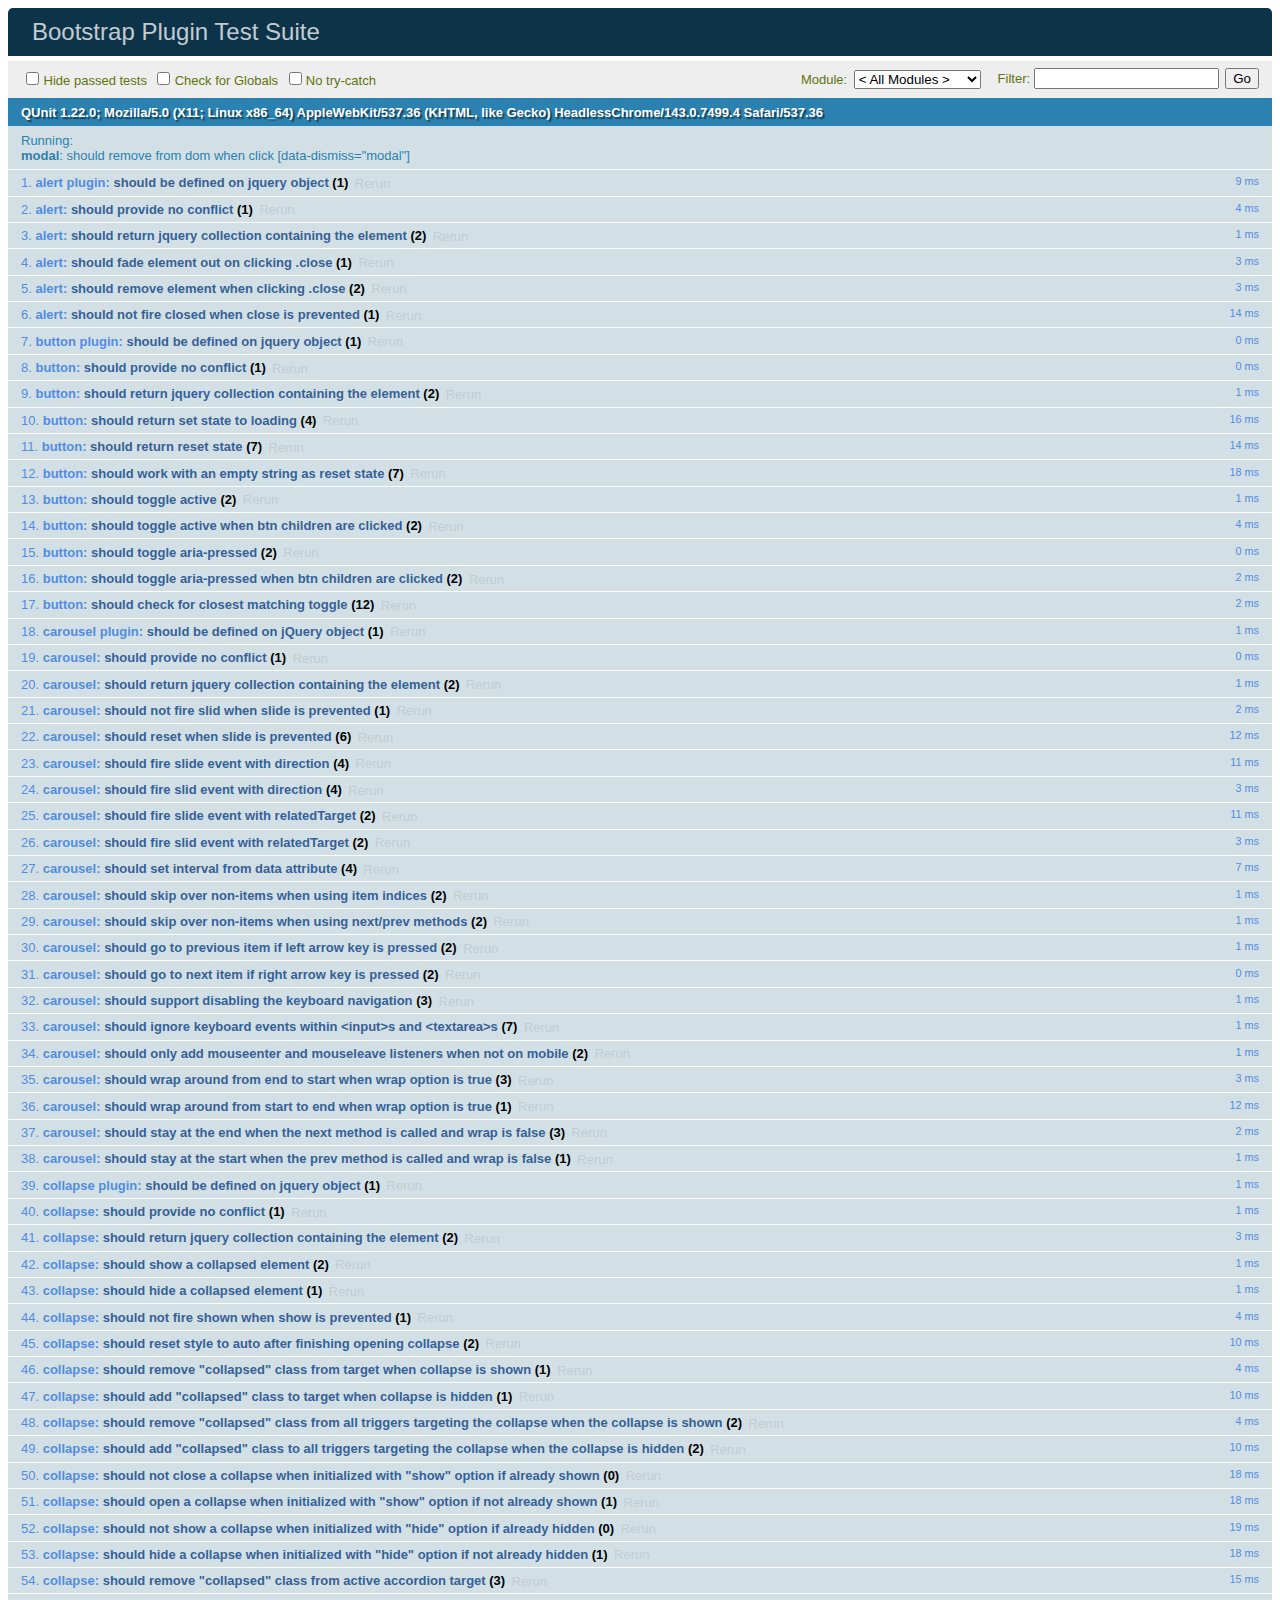
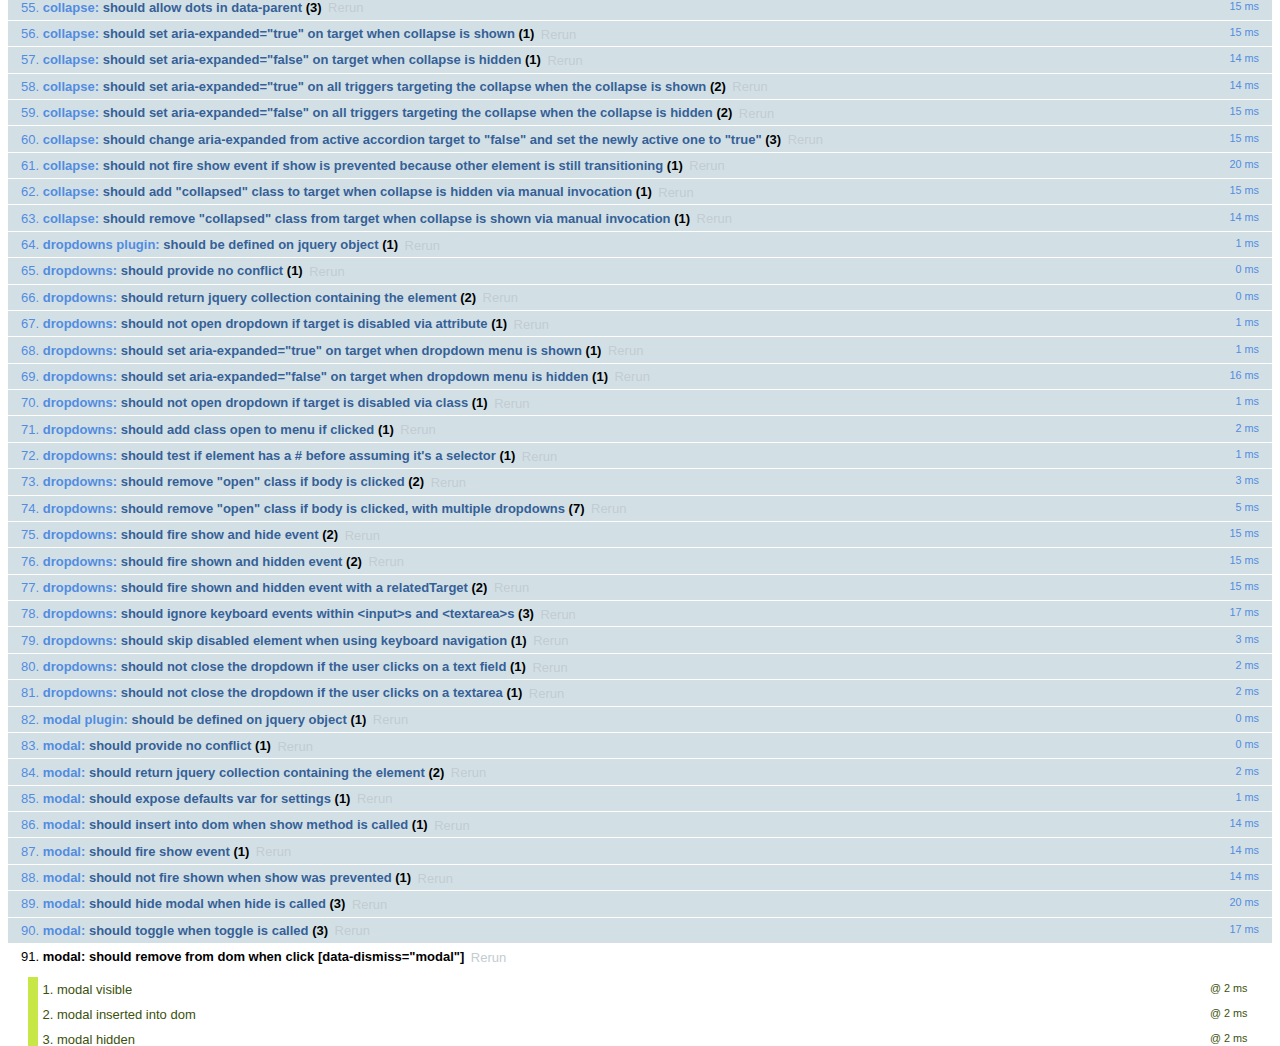
<file: src/main/resources/public/bootstrap-3.3.7/js/tests/index.html>
<!DOCTYPE html>
<html>
  <head>
    <meta charset="utf-8">
    <title>Bootstrap Plugin Test Suite</title>
    <meta name="viewport" content="width=device-width, initial-scale=1">

    <!-- jQuery -->
    <script src="vendor/jquery.min.js"></script>
    <script>
      // Disable jQuery event aliases to ensure we don't accidentally use any of them
      (function () {
        var eventAliases = [
          'blur',
          'focus',
          'focusin',
          'focusout',
          'load',
          'resize',
          'scroll',
          'unload',
          'click',
          'dblclick',
          'mousedown',
          'mouseup',
          'mousemove',
          'mouseover',
          'mouseout',
          'mouseenter',
          'mouseleave',
          'change',
          'select',
          'submit',
          'keydown',
          'keypress',
          'keyup',
          'error',
          'contextmenu',
          'hover',
          'bind',
          'unbind',
          'delegate',
          'undelegate'
        ]
        for (var i = 0; i < eventAliases.length; i++) {
          var eventAlias = eventAliases[i]
          $.fn[eventAlias] = function () {
            throw new Error('Using the ".' + eventAlias + '()" method is not allowed, so that Bootstrap can be compatible with custom jQuery builds which exclude the "event aliases" module that defines said method. See https://github.com/twbs/bootstrap/blob/master/CONTRIBUTING.md#js')
          }
        }
      })()
    </script>

    <!-- QUnit -->
    <link rel="stylesheet" href="vendor/qunit.css" media="screen">
    <script src="vendor/qunit.js"></script>
    <script>
      // See https://github.com/axemclion/grunt-saucelabs#test-result-details-with-qunit
      var log = []
      // Require assert.expect in each test
      QUnit.config.requireExpects = true
      QUnit.done(function (testResults) {
        var tests = []
        for (var i = 0, len = log.length; i < len; i++) {
          var details = log[i]
          tests.push({
            name: details.name,
            result: details.result,
            expected: details.expected,
            actual: details.actual,
            source: details.source
          })
        }
        testResults.tests = tests

        window.global_test_results = testResults
      })

      QUnit.testStart(function (testDetails) {
        $(window).scrollTop(0)
        QUnit.log(function (details) {
          if (!details.result) {
            details.name = testDetails.name
            log.push(details)
          }
        })
      })

      // Cleanup
      QUnit.testDone(function () {
        $('#qunit-fixture').empty()
        $('#modal-test, .modal-backdrop').remove()
      })

      // Display fixture on-screen on iOS to avoid false positives
      if (/iPhone|iPad|iPod/.test(navigator.userAgent)) {
        QUnit.begin(function() {
          $('#qunit-fixture').css({ top: 0, left: 0 })
        })

        QUnit.done(function () {
          $('#qunit-fixture').css({ top: '', left: '' })
        })
      }

      // Disable deprecated global QUnit method aliases in preparation for QUnit v2
      (function () {
        var methodNames = [
          'async',
          'asyncTest',
          'deepEqual',
          'equal',
          'expect',
          'module',
          'notDeepEqual',
          'notEqual',
          'notPropEqual',
          'notStrictEqual',
          'ok',
          'propEqual',
          'push',
          'start',
          'stop',
          'strictEqual',
          'test',
          'throws'
        ];
        for (var i = 0; i < methodNames.length; i++) {
          var methodName = methodNames[i];
          window[methodName] = undefined;
        }
      })();
    </script>

    <!-- Plugin sources -->
    <script>$.support.transition = false</script>
    <script src="../../js/alert.js"></script>
    <script src="../../js/button.js"></script>
    <script src="../../js/carousel.js"></script>
    <script src="../../js/collapse.js"></script>
    <script src="../../js/dropdown.js"></script>
    <script src="../../js/modal.js"></script>
    <script src="../../js/scrollspy.js"></script>
    <script src="../../js/tab.js"></script>
    <script src="../../js/tooltip.js"></script>
    <script src="../../js/popover.js"></script>
    <script src="../../js/affix.js"></script>

    <!-- Unit tests -->
    <script src="unit/alert.js"></script>
    <script src="unit/button.js"></script>
    <script src="unit/carousel.js"></script>
    <script src="unit/collapse.js"></script>
    <script src="unit/dropdown.js"></script>
    <script src="unit/modal.js"></script>
    <script src="unit/scrollspy.js"></script>
    <script src="unit/tab.js"></script>
    <script src="unit/tooltip.js"></script>
    <script src="unit/popover.js"></script>
    <script src="unit/affix.js"></script>

  </head>
  <body>
    <div id="qunit-container">
      <div id="qunit"></div>
      <div id="qunit-fixture"></div>
    </div>
  </body>
</html>
</file>
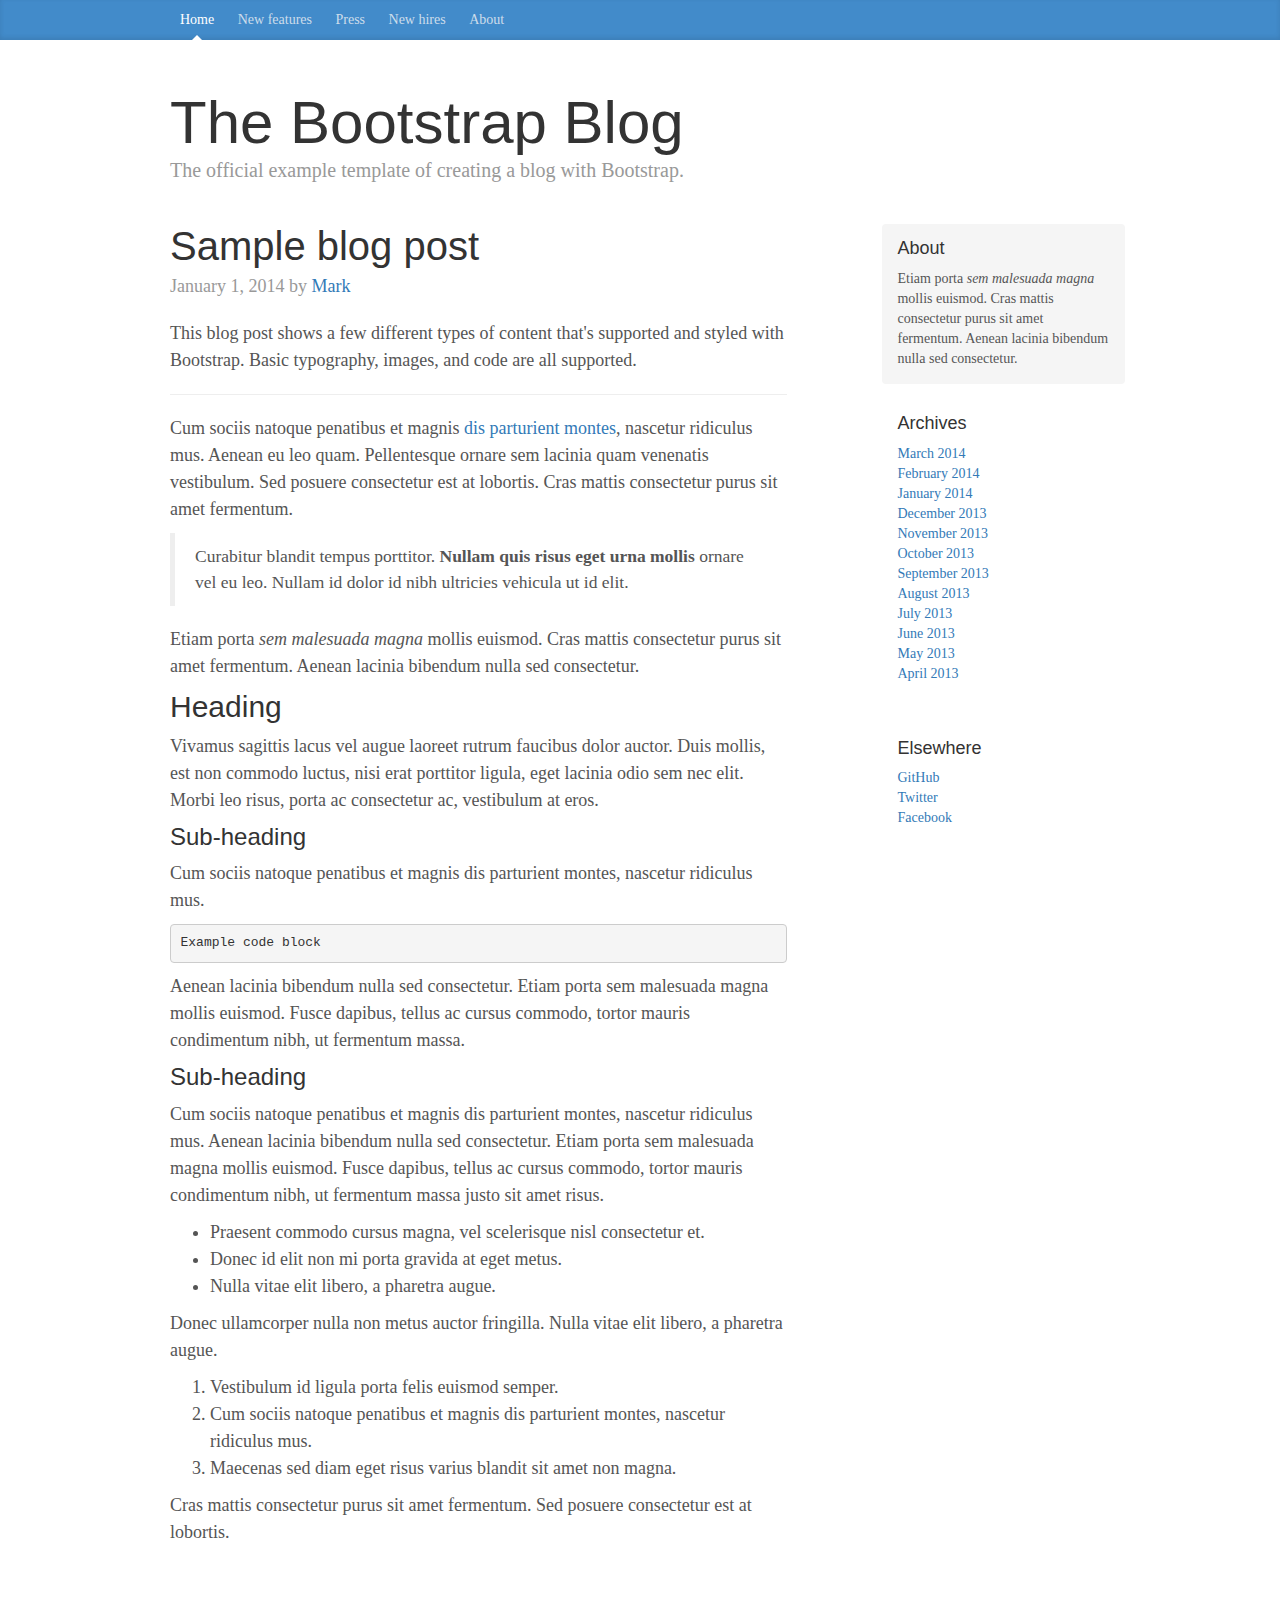
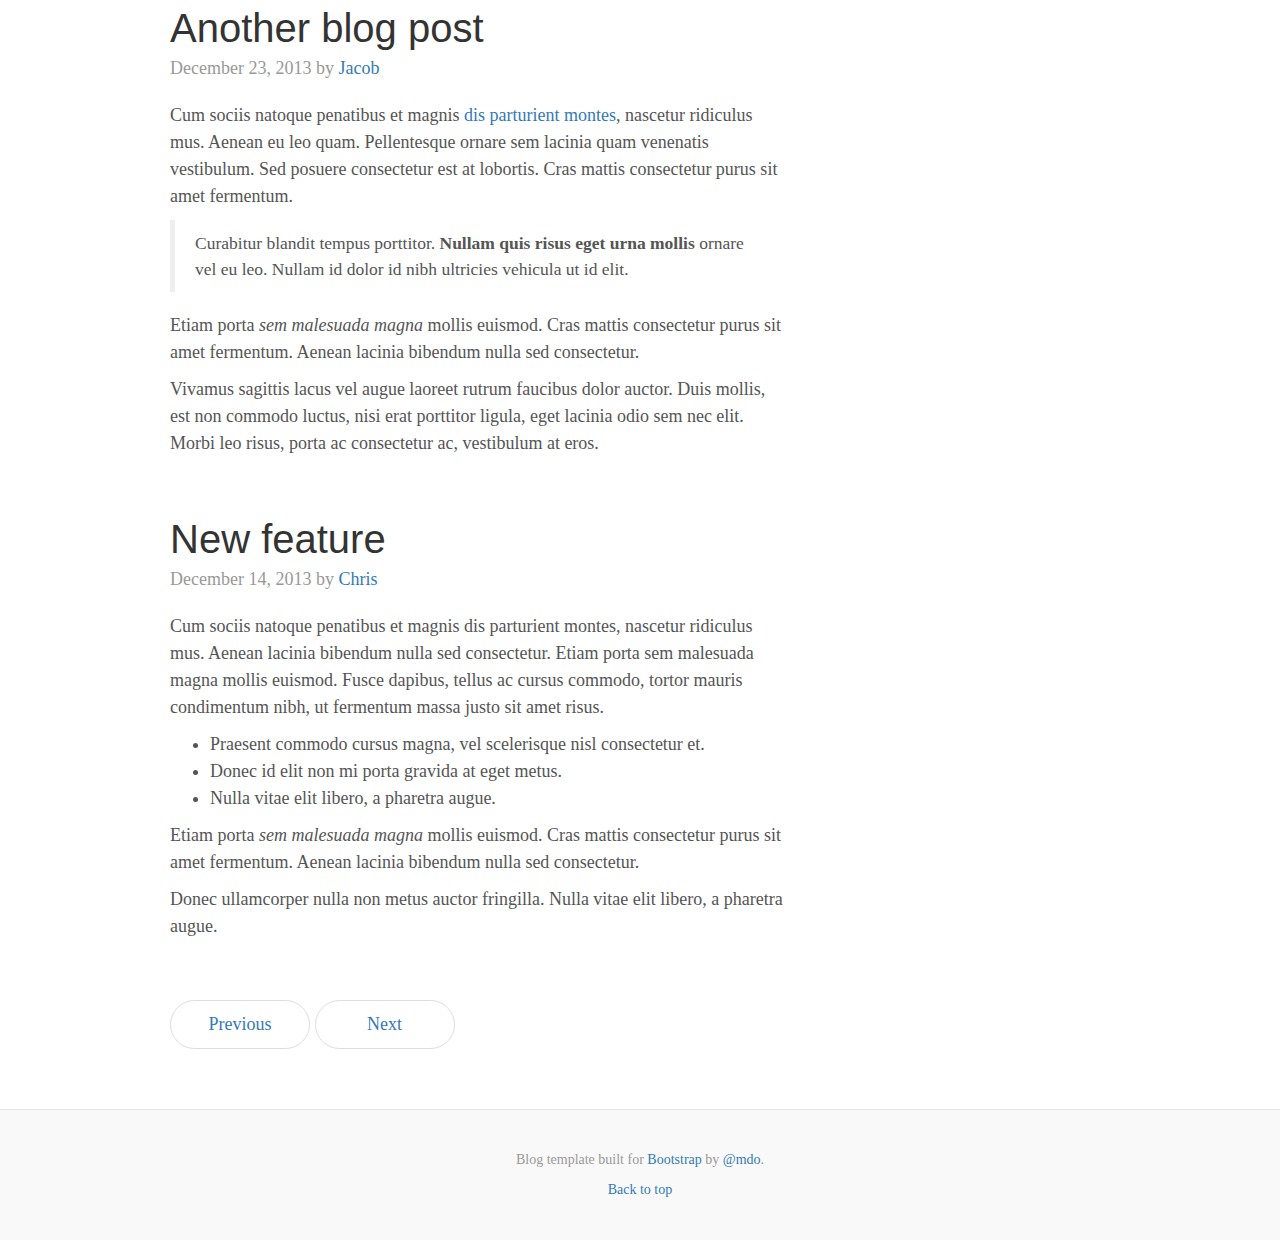
<file: src/main/resources/public/bootstrap-3.3.7/docs/examples/blog/index.html>
<!DOCTYPE html>
<html lang="en">
  <head>
    <meta charset="utf-8">
    <meta http-equiv="X-UA-Compatible" content="IE=edge">
    <meta name="viewport" content="width=device-width, initial-scale=1">
    <!-- The above 3 meta tags *must* come first in the head; any other head content must come *after* these tags -->
    <meta name="description" content="">
    <meta name="author" content="">
    <link rel="icon" href="../../favicon.ico">

    <title>Blog Template for Bootstrap</title>

    <!-- Bootstrap core CSS -->
    <link href="../../dist/css/bootstrap.min.css" rel="stylesheet">

    <!-- IE10 viewport hack for Surface/desktop Windows 8 bug -->
    <link href="../../assets/css/ie10-viewport-bug-workaround.css" rel="stylesheet">

    <!-- Custom styles for this template -->
    <link href="blog.css" rel="stylesheet">

    <!-- Just for debugging purposes. Don't actually copy these 2 lines! -->
    <!--[if lt IE 9]><script src="../../assets/js/ie8-responsive-file-warning.js"></script><![endif]-->
    <script src="../../assets/js/ie-emulation-modes-warning.js"></script>

    <!-- HTML5 shim and Respond.js for IE8 support of HTML5 elements and media queries -->
    <!--[if lt IE 9]>
      <script src="https://oss.maxcdn.com/html5shiv/3.7.3/html5shiv.min.js"></script>
      <script src="https://oss.maxcdn.com/respond/1.4.2/respond.min.js"></script>
    <![endif]-->
  </head>

  <body>

    <div class="blog-masthead">
      <div class="container">
        <nav class="blog-nav">
          <a class="blog-nav-item active" href="#">Home</a>
          <a class="blog-nav-item" href="#">New features</a>
          <a class="blog-nav-item" href="#">Press</a>
          <a class="blog-nav-item" href="#">New hires</a>
          <a class="blog-nav-item" href="#">About</a>
        </nav>
      </div>
    </div>

    <div class="container">

      <div class="blog-header">
        <h1 class="blog-title">The Bootstrap Blog</h1>
        <p class="lead blog-description">The official example template of creating a blog with Bootstrap.</p>
      </div>

      <div class="row">

        <div class="col-sm-8 blog-main">

          <div class="blog-post">
            <h2 class="blog-post-title">Sample blog post</h2>
            <p class="blog-post-meta">January 1, 2014 by <a href="#">Mark</a></p>

            <p>This blog post shows a few different types of content that's supported and styled with Bootstrap. Basic typography, images, and code are all supported.</p>
            <hr>
            <p>Cum sociis natoque penatibus et magnis <a href="#">dis parturient montes</a>, nascetur ridiculus mus. Aenean eu leo quam. Pellentesque ornare sem lacinia quam venenatis vestibulum. Sed posuere consectetur est at lobortis. Cras mattis consectetur purus sit amet fermentum.</p>
            <blockquote>
              <p>Curabitur blandit tempus porttitor. <strong>Nullam quis risus eget urna mollis</strong> ornare vel eu leo. Nullam id dolor id nibh ultricies vehicula ut id elit.</p>
            </blockquote>
            <p>Etiam porta <em>sem malesuada magna</em> mollis euismod. Cras mattis consectetur purus sit amet fermentum. Aenean lacinia bibendum nulla sed consectetur.</p>
            <h2>Heading</h2>
            <p>Vivamus sagittis lacus vel augue laoreet rutrum faucibus dolor auctor. Duis mollis, est non commodo luctus, nisi erat porttitor ligula, eget lacinia odio sem nec elit. Morbi leo risus, porta ac consectetur ac, vestibulum at eros.</p>
            <h3>Sub-heading</h3>
            <p>Cum sociis natoque penatibus et magnis dis parturient montes, nascetur ridiculus mus.</p>
            <pre><code>Example code block</code></pre>
            <p>Aenean lacinia bibendum nulla sed consectetur. Etiam porta sem malesuada magna mollis euismod. Fusce dapibus, tellus ac cursus commodo, tortor mauris condimentum nibh, ut fermentum massa.</p>
            <h3>Sub-heading</h3>
            <p>Cum sociis natoque penatibus et magnis dis parturient montes, nascetur ridiculus mus. Aenean lacinia bibendum nulla sed consectetur. Etiam porta sem malesuada magna mollis euismod. Fusce dapibus, tellus ac cursus commodo, tortor mauris condimentum nibh, ut fermentum massa justo sit amet risus.</p>
            <ul>
              <li>Praesent commodo cursus magna, vel scelerisque nisl consectetur et.</li>
              <li>Donec id elit non mi porta gravida at eget metus.</li>
              <li>Nulla vitae elit libero, a pharetra augue.</li>
            </ul>
            <p>Donec ullamcorper nulla non metus auctor fringilla. Nulla vitae elit libero, a pharetra augue.</p>
            <ol>
              <li>Vestibulum id ligula porta felis euismod semper.</li>
              <li>Cum sociis natoque penatibus et magnis dis parturient montes, nascetur ridiculus mus.</li>
              <li>Maecenas sed diam eget risus varius blandit sit amet non magna.</li>
            </ol>
            <p>Cras mattis consectetur purus sit amet fermentum. Sed posuere consectetur est at lobortis.</p>
          </div><!-- /.blog-post -->

          <div class="blog-post">
            <h2 class="blog-post-title">Another blog post</h2>
            <p class="blog-post-meta">December 23, 2013 by <a href="#">Jacob</a></p>

            <p>Cum sociis natoque penatibus et magnis <a href="#">dis parturient montes</a>, nascetur ridiculus mus. Aenean eu leo quam. Pellentesque ornare sem lacinia quam venenatis vestibulum. Sed posuere consectetur est at lobortis. Cras mattis consectetur purus sit amet fermentum.</p>
            <blockquote>
              <p>Curabitur blandit tempus porttitor. <strong>Nullam quis risus eget urna mollis</strong> ornare vel eu leo. Nullam id dolor id nibh ultricies vehicula ut id elit.</p>
            </blockquote>
            <p>Etiam porta <em>sem malesuada magna</em> mollis euismod. Cras mattis consectetur purus sit amet fermentum. Aenean lacinia bibendum nulla sed consectetur.</p>
            <p>Vivamus sagittis lacus vel augue laoreet rutrum faucibus dolor auctor. Duis mollis, est non commodo luctus, nisi erat porttitor ligula, eget lacinia odio sem nec elit. Morbi leo risus, porta ac consectetur ac, vestibulum at eros.</p>
          </div><!-- /.blog-post -->

          <div class="blog-post">
            <h2 class="blog-post-title">New feature</h2>
            <p class="blog-post-meta">December 14, 2013 by <a href="#">Chris</a></p>

            <p>Cum sociis natoque penatibus et magnis dis parturient montes, nascetur ridiculus mus. Aenean lacinia bibendum nulla sed consectetur. Etiam porta sem malesuada magna mollis euismod. Fusce dapibus, tellus ac cursus commodo, tortor mauris condimentum nibh, ut fermentum massa justo sit amet risus.</p>
            <ul>
              <li>Praesent commodo cursus magna, vel scelerisque nisl consectetur et.</li>
              <li>Donec id elit non mi porta gravida at eget metus.</li>
              <li>Nulla vitae elit libero, a pharetra augue.</li>
            </ul>
            <p>Etiam porta <em>sem malesuada magna</em> mollis euismod. Cras mattis consectetur purus sit amet fermentum. Aenean lacinia bibendum nulla sed consectetur.</p>
            <p>Donec ullamcorper nulla non metus auctor fringilla. Nulla vitae elit libero, a pharetra augue.</p>
          </div><!-- /.blog-post -->

          <nav>
            <ul class="pager">
              <li><a href="#">Previous</a></li>
              <li><a href="#">Next</a></li>
            </ul>
          </nav>

        </div><!-- /.blog-main -->

        <div class="col-sm-3 col-sm-offset-1 blog-sidebar">
          <div class="sidebar-module sidebar-module-inset">
            <h4>About</h4>
            <p>Etiam porta <em>sem malesuada magna</em> mollis euismod. Cras mattis consectetur purus sit amet fermentum. Aenean lacinia bibendum nulla sed consectetur.</p>
          </div>
          <div class="sidebar-module">
            <h4>Archives</h4>
            <ol class="list-unstyled">
              <li><a href="#">March 2014</a></li>
              <li><a href="#">February 2014</a></li>
              <li><a href="#">January 2014</a></li>
              <li><a href="#">December 2013</a></li>
              <li><a href="#">November 2013</a></li>
              <li><a href="#">October 2013</a></li>
              <li><a href="#">September 2013</a></li>
              <li><a href="#">August 2013</a></li>
              <li><a href="#">July 2013</a></li>
              <li><a href="#">June 2013</a></li>
              <li><a href="#">May 2013</a></li>
              <li><a href="#">April 2013</a></li>
            </ol>
          </div>
          <div class="sidebar-module">
            <h4>Elsewhere</h4>
            <ol class="list-unstyled">
              <li><a href="#">GitHub</a></li>
              <li><a href="#">Twitter</a></li>
              <li><a href="#">Facebook</a></li>
            </ol>
          </div>
        </div><!-- /.blog-sidebar -->

      </div><!-- /.row -->

    </div><!-- /.container -->

    <footer class="blog-footer">
      <p>Blog template built for <a href="http://getbootstrap.com">Bootstrap</a> by <a href="https://twitter.com/mdo">@mdo</a>.</p>
      <p>
        <a href="#">Back to top</a>
      </p>
    </footer>


    <!-- Bootstrap core JavaScript
    ================================================== -->
    <!-- Placed at the end of the document so the pages load faster -->
    <script src="https://ajax.googleapis.com/ajax/libs/jquery/1.12.4/jquery.min.js"></script>
    <script>window.jQuery || document.write('<script src="../../assets/js/vendor/jquery.min.js"><\/script>')</script>
    <script src="../../dist/js/bootstrap.min.js"></script>
    <!-- IE10 viewport hack for Surface/desktop Windows 8 bug -->
    <script src="../../assets/js/ie10-viewport-bug-workaround.js"></script>
  </body>
</html>
</file>
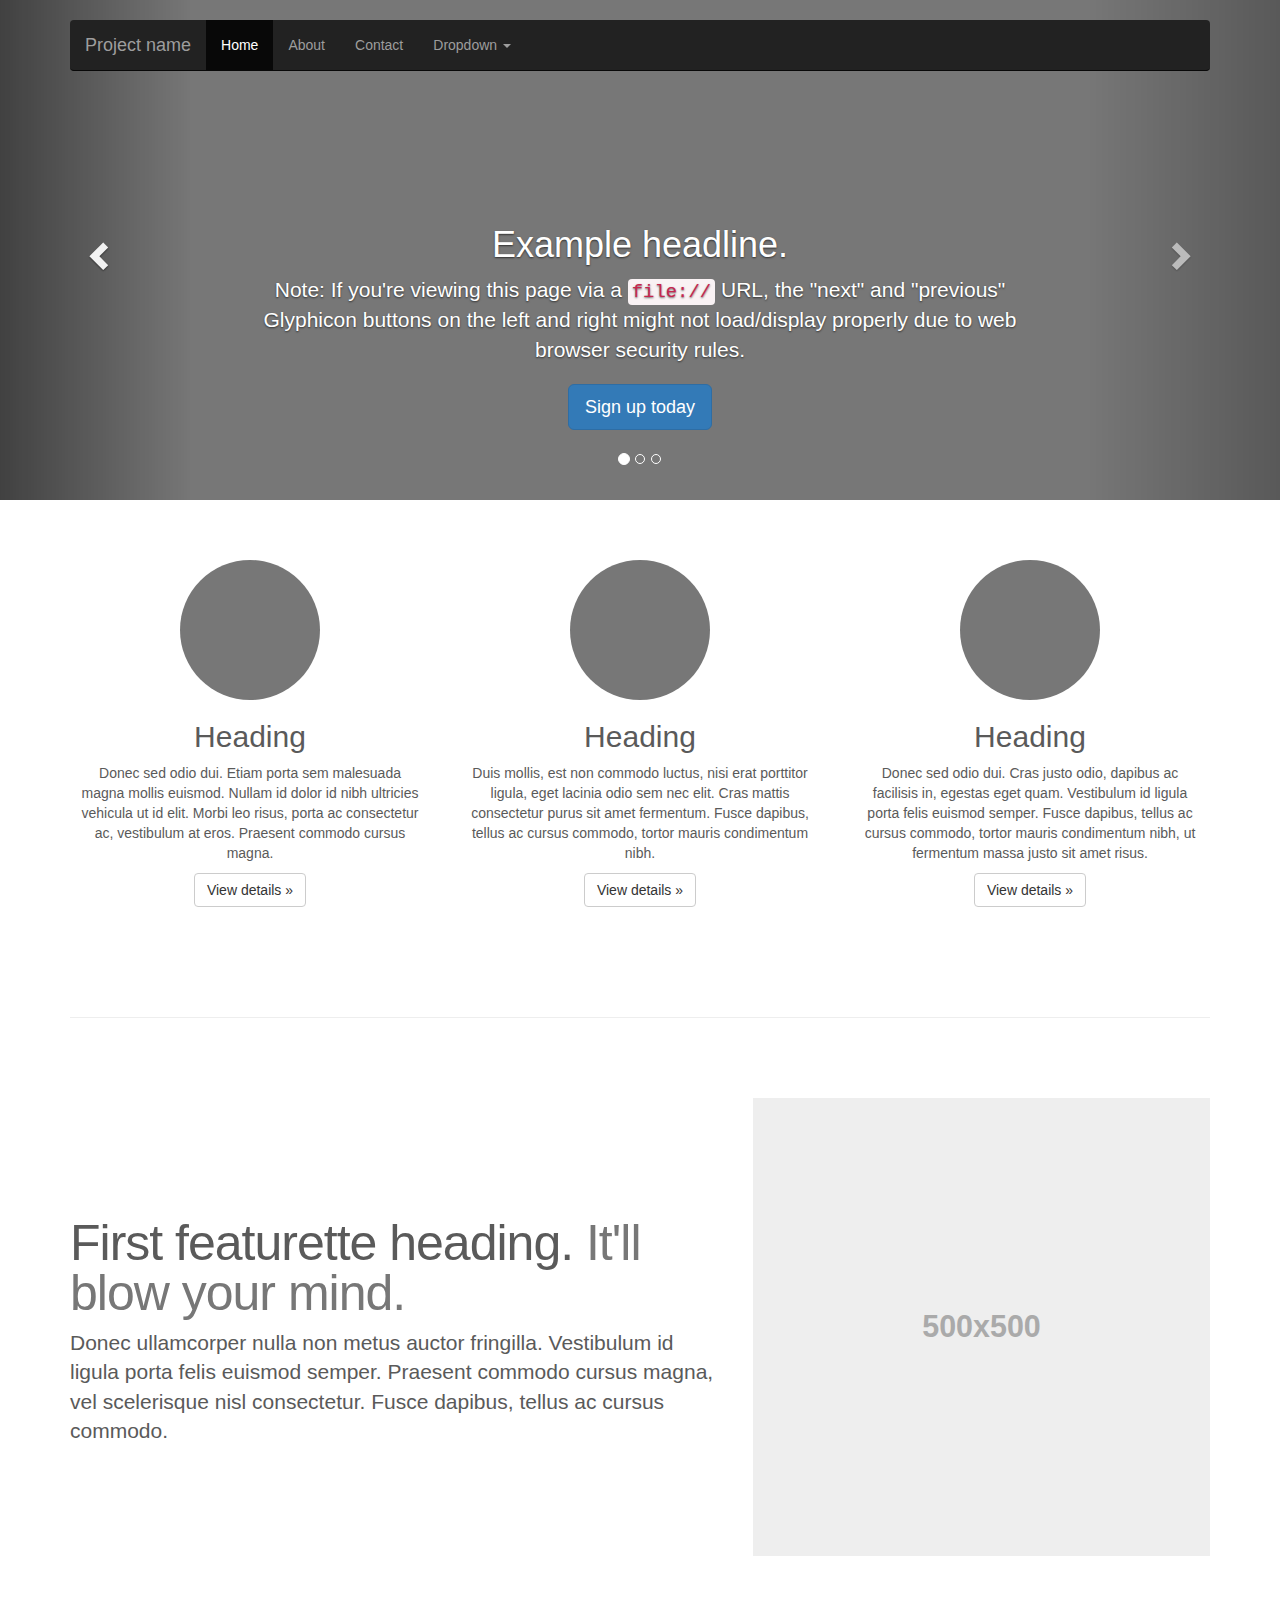
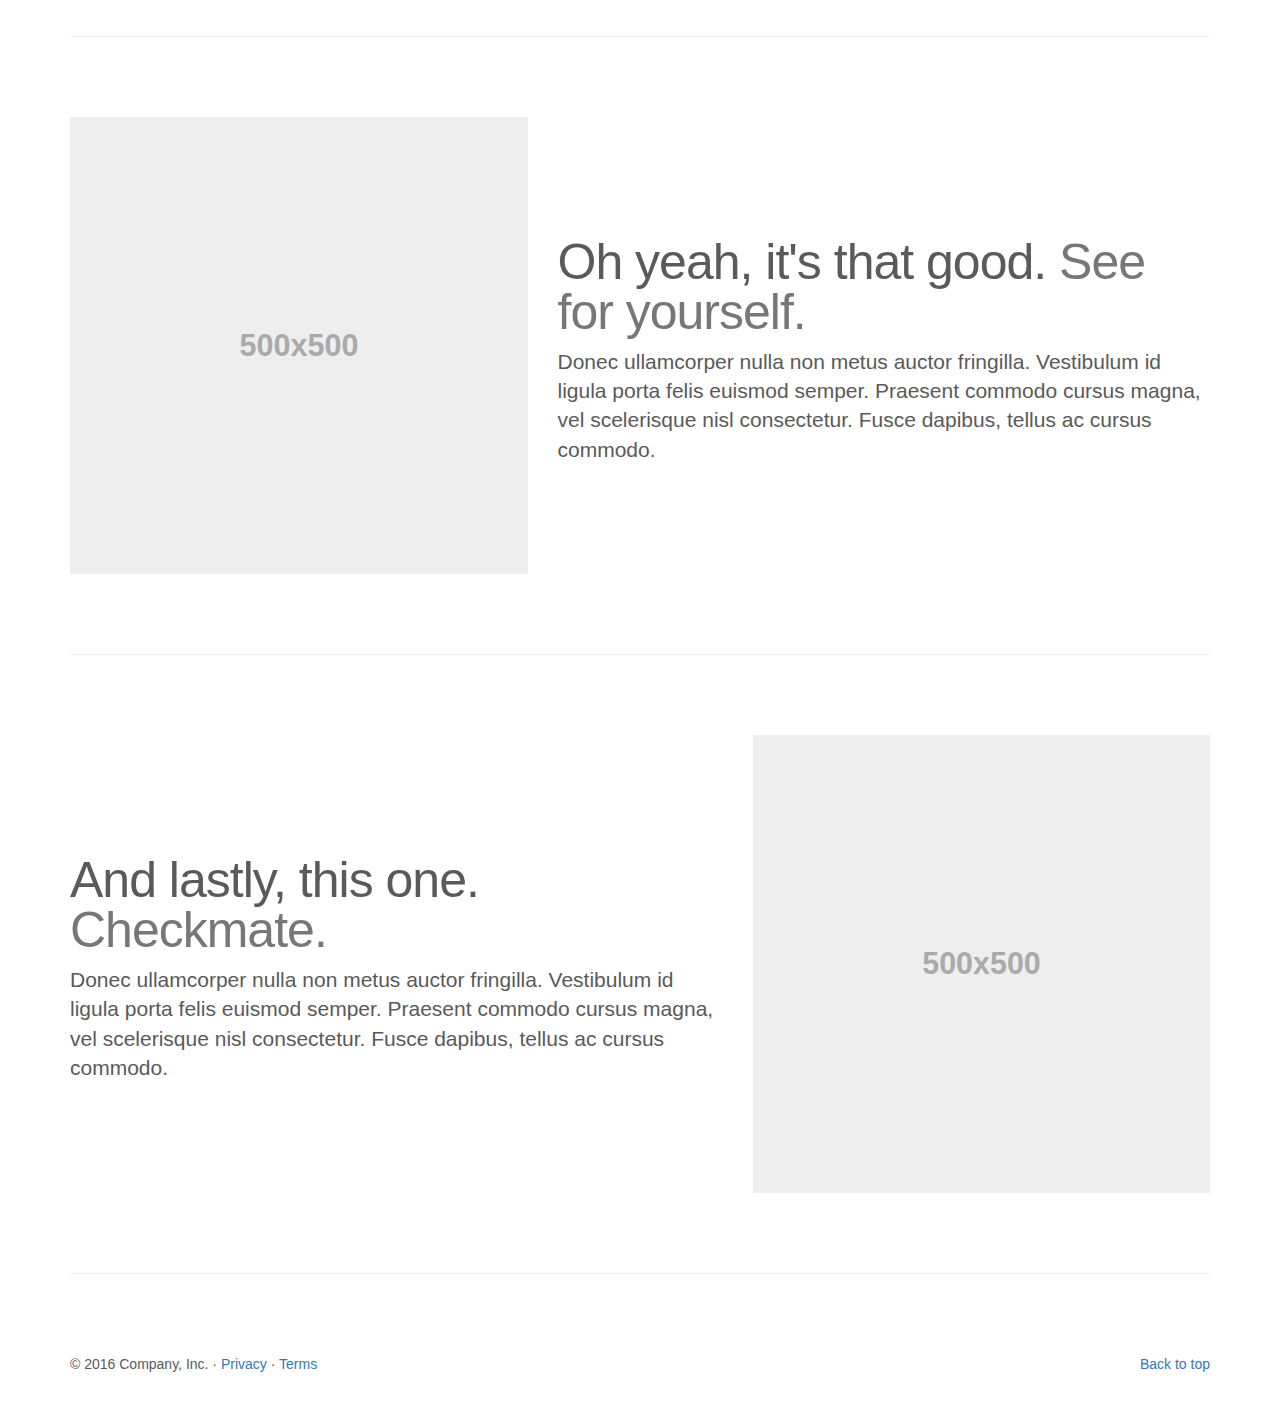
<file: src/main/resources/public/bootstrap-3.3.7/docs/examples/carousel/index.html>
<!DOCTYPE html>
<html lang="en">
  <head>
    <meta charset="utf-8">
    <meta http-equiv="X-UA-Compatible" content="IE=edge">
    <meta name="viewport" content="width=device-width, initial-scale=1">
    <!-- The above 3 meta tags *must* come first in the head; any other head content must come *after* these tags -->
    <meta name="description" content="">
    <meta name="author" content="">
    <link rel="icon" href="../../favicon.ico">

    <title>Carousel Template for Bootstrap</title>

    <!-- Bootstrap core CSS -->
    <link href="../../dist/css/bootstrap.min.css" rel="stylesheet">

    <!-- IE10 viewport hack for Surface/desktop Windows 8 bug -->
    <link href="../../assets/css/ie10-viewport-bug-workaround.css" rel="stylesheet">

    <!-- Just for debugging purposes. Don't actually copy these 2 lines! -->
    <!--[if lt IE 9]><script src="../../assets/js/ie8-responsive-file-warning.js"></script><![endif]-->
    <script src="../../assets/js/ie-emulation-modes-warning.js"></script>

    <!-- HTML5 shim and Respond.js for IE8 support of HTML5 elements and media queries -->
    <!--[if lt IE 9]>
      <script src="https://oss.maxcdn.com/html5shiv/3.7.3/html5shiv.min.js"></script>
      <script src="https://oss.maxcdn.com/respond/1.4.2/respond.min.js"></script>
    <![endif]-->

    <!-- Custom styles for this template -->
    <link href="carousel.css" rel="stylesheet">
  </head>
<!-- NAVBAR
================================================== -->
  <body>
    <div class="navbar-wrapper">
      <div class="container">

        <nav class="navbar navbar-inverse navbar-static-top">
          <div class="container">
            <div class="navbar-header">
              <button type="button" class="navbar-toggle collapsed" data-toggle="collapse" data-target="#navbar" aria-expanded="false" aria-controls="navbar">
                <span class="sr-only">Toggle navigation</span>
                <span class="icon-bar"></span>
                <span class="icon-bar"></span>
                <span class="icon-bar"></span>
              </button>
              <a class="navbar-brand" href="#">Project name</a>
            </div>
            <div id="navbar" class="navbar-collapse collapse">
              <ul class="nav navbar-nav">
                <li class="active"><a href="#">Home</a></li>
                <li><a href="#about">About</a></li>
                <li><a href="#contact">Contact</a></li>
                <li class="dropdown">
                  <a href="#" class="dropdown-toggle" data-toggle="dropdown" role="button" aria-haspopup="true" aria-expanded="false">Dropdown <span class="caret"></span></a>
                  <ul class="dropdown-menu">
                    <li><a href="#">Action</a></li>
                    <li><a href="#">Another action</a></li>
                    <li><a href="#">Something else here</a></li>
                    <li role="separator" class="divider"></li>
                    <li class="dropdown-header">Nav header</li>
                    <li><a href="#">Separated link</a></li>
                    <li><a href="#">One more separated link</a></li>
                  </ul>
                </li>
              </ul>
            </div>
          </div>
        </nav>

      </div>
    </div>


    <!-- Carousel
    ================================================== -->
    <div id="myCarousel" class="carousel slide" data-ride="carousel">
      <!-- Indicators -->
      <ol class="carousel-indicators">
        <li data-target="#myCarousel" data-slide-to="0" class="active"></li>
        <li data-target="#myCarousel" data-slide-to="1"></li>
        <li data-target="#myCarousel" data-slide-to="2"></li>
      </ol>
      <div class="carousel-inner" role="listbox">
        <div class="item active">
          <img class="first-slide" src="[data-uri]" alt="First slide">
          <div class="container">
            <div class="carousel-caption">
              <h1>Example headline.</h1>
              <p>Note: If you're viewing this page via a <code>file://</code> URL, the "next" and "previous" Glyphicon buttons on the left and right might not load/display properly due to web browser security rules.</p>
              <p><a class="btn btn-lg btn-primary" href="#" role="button">Sign up today</a></p>
            </div>
          </div>
        </div>
        <div class="item">
          <img class="second-slide" src="[data-uri]" alt="Second slide">
          <div class="container">
            <div class="carousel-caption">
              <h1>Another example headline.</h1>
              <p>Cras justo odio, dapibus ac facilisis in, egestas eget quam. Donec id elit non mi porta gravida at eget metus. Nullam id dolor id nibh ultricies vehicula ut id elit.</p>
              <p><a class="btn btn-lg btn-primary" href="#" role="button">Learn more</a></p>
            </div>
          </div>
        </div>
        <div class="item">
          <img class="third-slide" src="[data-uri]" alt="Third slide">
          <div class="container">
            <div class="carousel-caption">
              <h1>One more for good measure.</h1>
              <p>Cras justo odio, dapibus ac facilisis in, egestas eget quam. Donec id elit non mi porta gravida at eget metus. Nullam id dolor id nibh ultricies vehicula ut id elit.</p>
              <p><a class="btn btn-lg btn-primary" href="#" role="button">Browse gallery</a></p>
            </div>
          </div>
        </div>
      </div>
      <a class="left carousel-control" href="#myCarousel" role="button" data-slide="prev">
        <span class="glyphicon glyphicon-chevron-left" aria-hidden="true"></span>
        <span class="sr-only">Previous</span>
      </a>
      <a class="right carousel-control" href="#myCarousel" role="button" data-slide="next">
        <span class="glyphicon glyphicon-chevron-right" aria-hidden="true"></span>
        <span class="sr-only">Next</span>
      </a>
    </div><!-- /.carousel -->


    <!-- Marketing messaging and featurettes
    ================================================== -->
    <!-- Wrap the rest of the page in another container to center all the content. -->

    <div class="container marketing">

      <!-- Three columns of text below the carousel -->
      <div class="row">
        <div class="col-lg-4">
          <img class="img-circle" src="[data-uri]" alt="Generic placeholder image" width="140" height="140">
          <h2>Heading</h2>
          <p>Donec sed odio dui. Etiam porta sem malesuada magna mollis euismod. Nullam id dolor id nibh ultricies vehicula ut id elit. Morbi leo risus, porta ac consectetur ac, vestibulum at eros. Praesent commodo cursus magna.</p>
          <p><a class="btn btn-default" href="#" role="button">View details &raquo;</a></p>
        </div><!-- /.col-lg-4 -->
        <div class="col-lg-4">
          <img class="img-circle" src="[data-uri]" alt="Generic placeholder image" width="140" height="140">
          <h2>Heading</h2>
          <p>Duis mollis, est non commodo luctus, nisi erat porttitor ligula, eget lacinia odio sem nec elit. Cras mattis consectetur purus sit amet fermentum. Fusce dapibus, tellus ac cursus commodo, tortor mauris condimentum nibh.</p>
          <p><a class="btn btn-default" href="#" role="button">View details &raquo;</a></p>
        </div><!-- /.col-lg-4 -->
        <div class="col-lg-4">
          <img class="img-circle" src="[data-uri]" alt="Generic placeholder image" width="140" height="140">
          <h2>Heading</h2>
          <p>Donec sed odio dui. Cras justo odio, dapibus ac facilisis in, egestas eget quam. Vestibulum id ligula porta felis euismod semper. Fusce dapibus, tellus ac cursus commodo, tortor mauris condimentum nibh, ut fermentum massa justo sit amet risus.</p>
          <p><a class="btn btn-default" href="#" role="button">View details &raquo;</a></p>
        </div><!-- /.col-lg-4 -->
      </div><!-- /.row -->


      <!-- START THE FEATURETTES -->

      <hr class="featurette-divider">

      <div class="row featurette">
        <div class="col-md-7">
          <h2 class="featurette-heading">First featurette heading. <span class="text-muted">It'll blow your mind.</span></h2>
          <p class="lead">Donec ullamcorper nulla non metus auctor fringilla. Vestibulum id ligula porta felis euismod semper. Praesent commodo cursus magna, vel scelerisque nisl consectetur. Fusce dapibus, tellus ac cursus commodo.</p>
        </div>
        <div class="col-md-5">
          <img class="featurette-image img-responsive center-block" data-src="holder.js/500x500/auto" alt="Generic placeholder image">
        </div>
      </div>

      <hr class="featurette-divider">

      <div class="row featurette">
        <div class="col-md-7 col-md-push-5">
          <h2 class="featurette-heading">Oh yeah, it's that good. <span class="text-muted">See for yourself.</span></h2>
          <p class="lead">Donec ullamcorper nulla non metus auctor fringilla. Vestibulum id ligula porta felis euismod semper. Praesent commodo cursus magna, vel scelerisque nisl consectetur. Fusce dapibus, tellus ac cursus commodo.</p>
        </div>
        <div class="col-md-5 col-md-pull-7">
          <img class="featurette-image img-responsive center-block" data-src="holder.js/500x500/auto" alt="Generic placeholder image">
        </div>
      </div>

      <hr class="featurette-divider">

      <div class="row featurette">
        <div class="col-md-7">
          <h2 class="featurette-heading">And lastly, this one. <span class="text-muted">Checkmate.</span></h2>
          <p class="lead">Donec ullamcorper nulla non metus auctor fringilla. Vestibulum id ligula porta felis euismod semper. Praesent commodo cursus magna, vel scelerisque nisl consectetur. Fusce dapibus, tellus ac cursus commodo.</p>
        </div>
        <div class="col-md-5">
          <img class="featurette-image img-responsive center-block" data-src="holder.js/500x500/auto" alt="Generic placeholder image">
        </div>
      </div>

      <hr class="featurette-divider">

      <!-- /END THE FEATURETTES -->


      <!-- FOOTER -->
      <footer>
        <p class="pull-right"><a href="#">Back to top</a></p>
        <p>&copy; 2016 Company, Inc. &middot; <a href="#">Privacy</a> &middot; <a href="#">Terms</a></p>
      </footer>

    </div><!-- /.container -->


    <!-- Bootstrap core JavaScript
    ================================================== -->
    <!-- Placed at the end of the document so the pages load faster -->
    <script src="https://ajax.googleapis.com/ajax/libs/jquery/1.12.4/jquery.min.js"></script>
    <script>window.jQuery || document.write('<script src="../../assets/js/vendor/jquery.min.js"><\/script>')</script>
    <script src="../../dist/js/bootstrap.min.js"></script>
    <!-- Just to make our placeholder images work. Don't actually copy the next line! -->
    <script src="../../assets/js/vendor/holder.min.js"></script>
    <!-- IE10 viewport hack for Surface/desktop Windows 8 bug -->
    <script src="../../assets/js/ie10-viewport-bug-workaround.js"></script>
  </body>
</html>
</file>
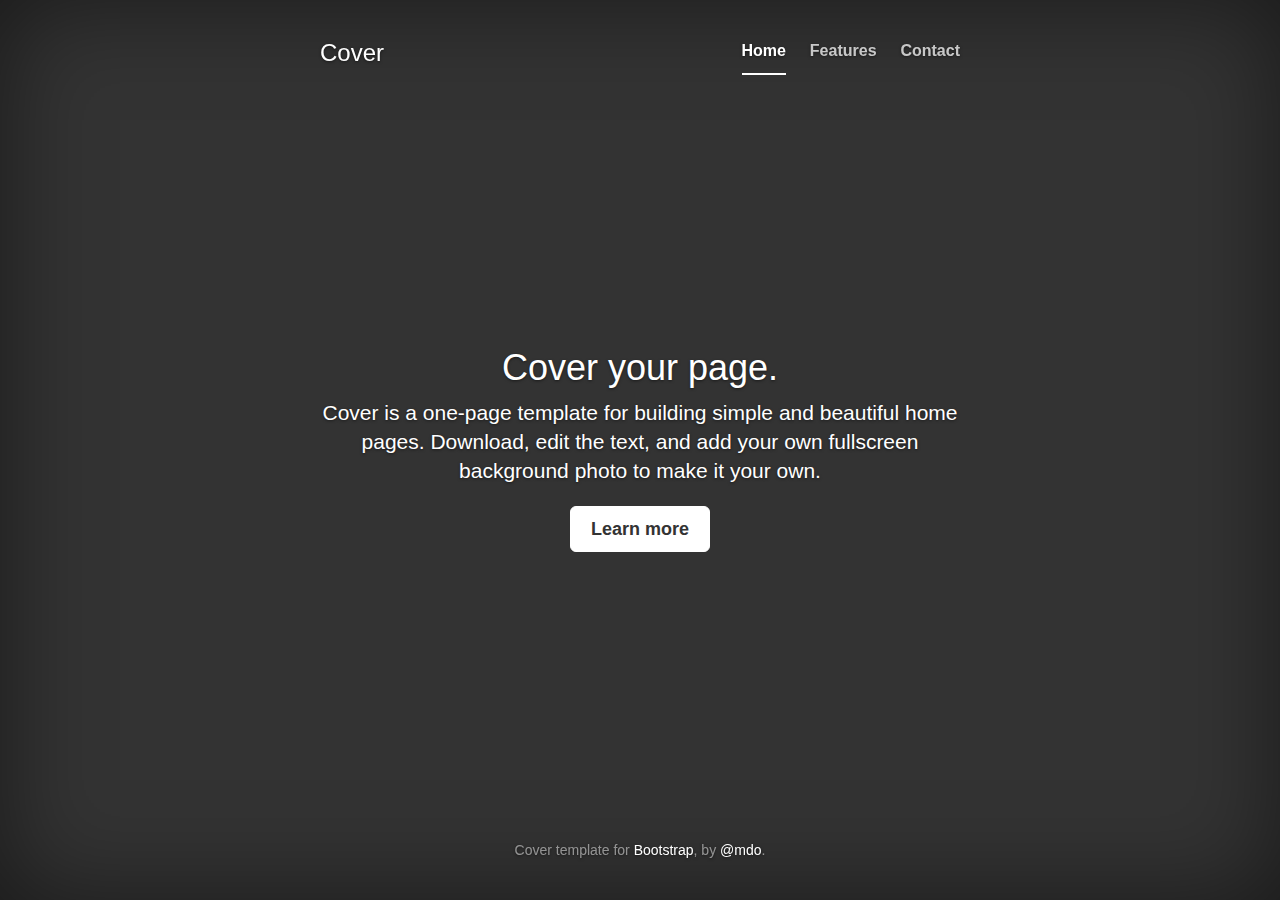
<file: src/main/resources/public/bootstrap-3.3.7/docs/examples/cover/index.html>
<!DOCTYPE html>
<html lang="en">
  <head>
    <meta charset="utf-8">
    <meta http-equiv="X-UA-Compatible" content="IE=edge">
    <meta name="viewport" content="width=device-width, initial-scale=1">
    <!-- The above 3 meta tags *must* come first in the head; any other head content must come *after* these tags -->
    <meta name="description" content="">
    <meta name="author" content="">
    <link rel="icon" href="../../favicon.ico">

    <title>Cover Template for Bootstrap</title>

    <!-- Bootstrap core CSS -->
    <link href="../../dist/css/bootstrap.min.css" rel="stylesheet">

    <!-- IE10 viewport hack for Surface/desktop Windows 8 bug -->
    <link href="../../assets/css/ie10-viewport-bug-workaround.css" rel="stylesheet">

    <!-- Custom styles for this template -->
    <link href="cover.css" rel="stylesheet">

    <!-- Just for debugging purposes. Don't actually copy these 2 lines! -->
    <!--[if lt IE 9]><script src="../../assets/js/ie8-responsive-file-warning.js"></script><![endif]-->
    <script src="../../assets/js/ie-emulation-modes-warning.js"></script>

    <!-- HTML5 shim and Respond.js for IE8 support of HTML5 elements and media queries -->
    <!--[if lt IE 9]>
      <script src="https://oss.maxcdn.com/html5shiv/3.7.3/html5shiv.min.js"></script>
      <script src="https://oss.maxcdn.com/respond/1.4.2/respond.min.js"></script>
    <![endif]-->
  </head>

  <body>

    <div class="site-wrapper">

      <div class="site-wrapper-inner">

        <div class="cover-container">

          <div class="masthead clearfix">
            <div class="inner">
              <h3 class="masthead-brand">Cover</h3>
              <nav>
                <ul class="nav masthead-nav">
                  <li class="active"><a href="#">Home</a></li>
                  <li><a href="#">Features</a></li>
                  <li><a href="#">Contact</a></li>
                </ul>
              </nav>
            </div>
          </div>

          <div class="inner cover">
            <h1 class="cover-heading">Cover your page.</h1>
            <p class="lead">Cover is a one-page template for building simple and beautiful home pages. Download, edit the text, and add your own fullscreen background photo to make it your own.</p>
            <p class="lead">
              <a href="#" class="btn btn-lg btn-default">Learn more</a>
            </p>
          </div>

          <div class="mastfoot">
            <div class="inner">
              <p>Cover template for <a href="http://getbootstrap.com">Bootstrap</a>, by <a href="https://twitter.com/mdo">@mdo</a>.</p>
            </div>
          </div>

        </div>

      </div>

    </div>

    <!-- Bootstrap core JavaScript
    ================================================== -->
    <!-- Placed at the end of the document so the pages load faster -->
    <script src="https://ajax.googleapis.com/ajax/libs/jquery/1.12.4/jquery.min.js"></script>
    <script>window.jQuery || document.write('<script src="../../assets/js/vendor/jquery.min.js"><\/script>')</script>
    <script src="../../dist/js/bootstrap.min.js"></script>
    <!-- IE10 viewport hack for Surface/desktop Windows 8 bug -->
    <script src="../../assets/js/ie10-viewport-bug-workaround.js"></script>
  </body>
</html>
</file>
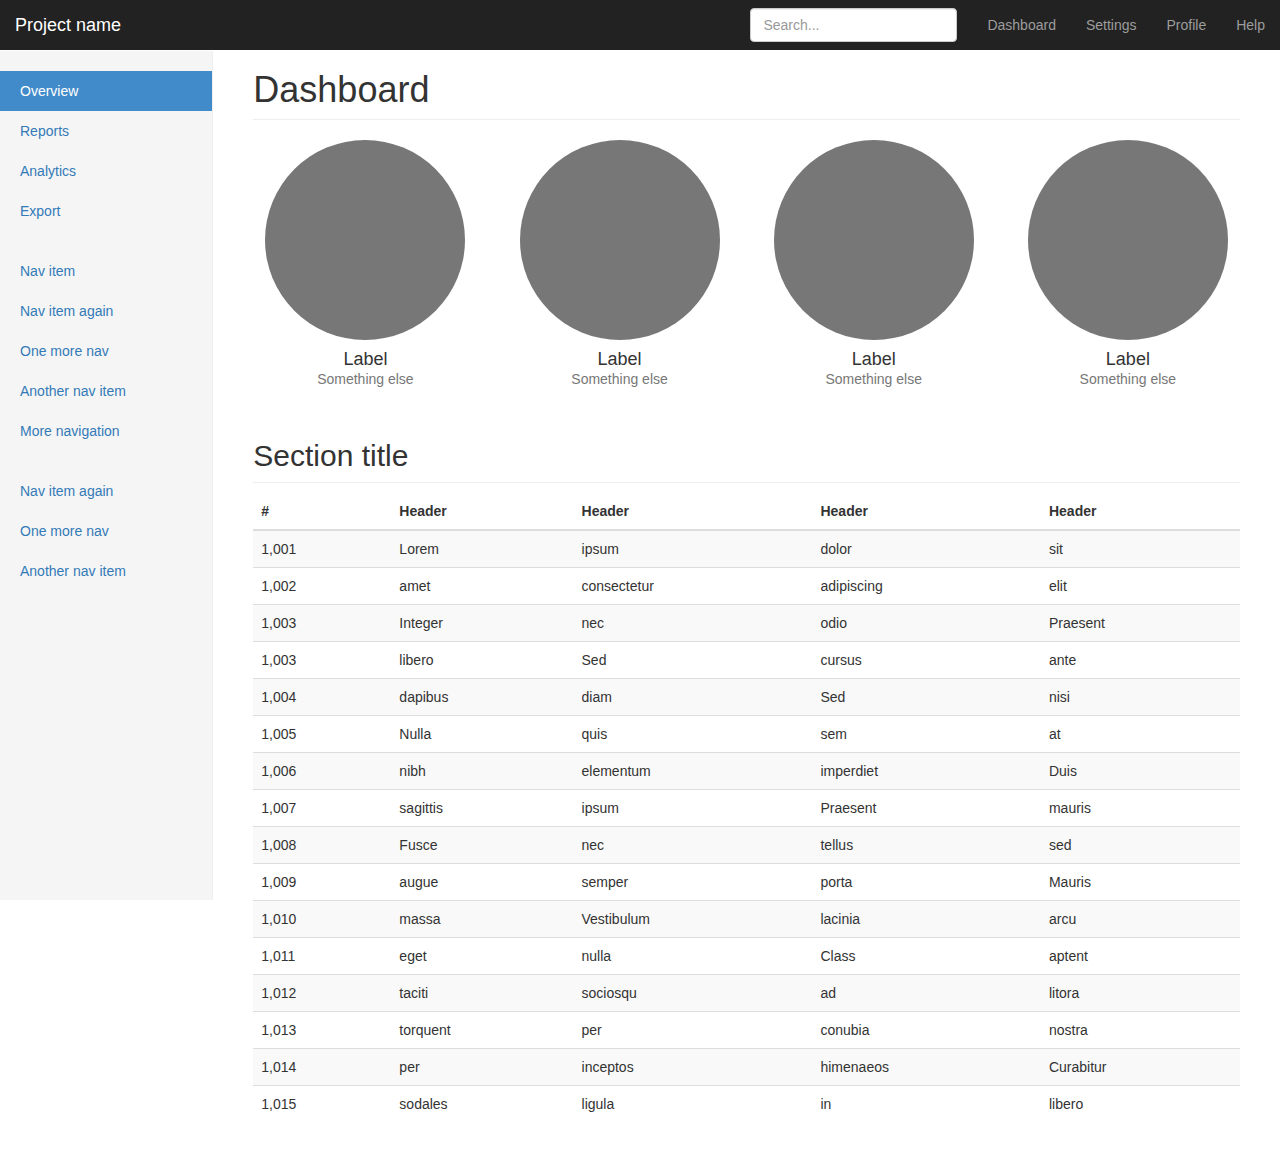
<file: src/main/resources/public/bootstrap-3.3.7/docs/examples/dashboard/index.html>
<!DOCTYPE html>
<html lang="en">
  <head>
    <meta charset="utf-8">
    <meta http-equiv="X-UA-Compatible" content="IE=edge">
    <meta name="viewport" content="width=device-width, initial-scale=1">
    <!-- The above 3 meta tags *must* come first in the head; any other head content must come *after* these tags -->
    <meta name="description" content="">
    <meta name="author" content="">
    <link rel="icon" href="../../favicon.ico">

    <title>Dashboard Template for Bootstrap</title>

    <!-- Bootstrap core CSS -->
    <link href="../../dist/css/bootstrap.min.css" rel="stylesheet">

    <!-- IE10 viewport hack for Surface/desktop Windows 8 bug -->
    <link href="../../assets/css/ie10-viewport-bug-workaround.css" rel="stylesheet">

    <!-- Custom styles for this template -->
    <link href="dashboard.css" rel="stylesheet">

    <!-- Just for debugging purposes. Don't actually copy these 2 lines! -->
    <!--[if lt IE 9]><script src="../../assets/js/ie8-responsive-file-warning.js"></script><![endif]-->
    <script src="../../assets/js/ie-emulation-modes-warning.js"></script>

    <!-- HTML5 shim and Respond.js for IE8 support of HTML5 elements and media queries -->
    <!--[if lt IE 9]>
      <script src="https://oss.maxcdn.com/html5shiv/3.7.3/html5shiv.min.js"></script>
      <script src="https://oss.maxcdn.com/respond/1.4.2/respond.min.js"></script>
    <![endif]-->
  </head>

  <body>

    <nav class="navbar navbar-inverse navbar-fixed-top">
      <div class="container-fluid">
        <div class="navbar-header">
          <button type="button" class="navbar-toggle collapsed" data-toggle="collapse" data-target="#navbar" aria-expanded="false" aria-controls="navbar">
            <span class="sr-only">Toggle navigation</span>
            <span class="icon-bar"></span>
            <span class="icon-bar"></span>
            <span class="icon-bar"></span>
          </button>
          <a class="navbar-brand" href="#">Project name</a>
        </div>
        <div id="navbar" class="navbar-collapse collapse">
          <ul class="nav navbar-nav navbar-right">
            <li><a href="#">Dashboard</a></li>
            <li><a href="#">Settings</a></li>
            <li><a href="#">Profile</a></li>
            <li><a href="#">Help</a></li>
          </ul>
          <form class="navbar-form navbar-right">
            <input type="text" class="form-control" placeholder="Search...">
          </form>
        </div>
      </div>
    </nav>

    <div class="container-fluid">
      <div class="row">
        <div class="col-sm-3 col-md-2 sidebar">
          <ul class="nav nav-sidebar">
            <li class="active"><a href="#">Overview <span class="sr-only">(current)</span></a></li>
            <li><a href="#">Reports</a></li>
            <li><a href="#">Analytics</a></li>
            <li><a href="#">Export</a></li>
          </ul>
          <ul class="nav nav-sidebar">
            <li><a href="">Nav item</a></li>
            <li><a href="">Nav item again</a></li>
            <li><a href="">One more nav</a></li>
            <li><a href="">Another nav item</a></li>
            <li><a href="">More navigation</a></li>
          </ul>
          <ul class="nav nav-sidebar">
            <li><a href="">Nav item again</a></li>
            <li><a href="">One more nav</a></li>
            <li><a href="">Another nav item</a></li>
          </ul>
        </div>
        <div class="col-sm-9 col-sm-offset-3 col-md-10 col-md-offset-2 main">
          <h1 class="page-header">Dashboard</h1>

          <div class="row placeholders">
            <div class="col-xs-6 col-sm-3 placeholder">
              <img src="[data-uri]" width="200" height="200" class="img-responsive" alt="Generic placeholder thumbnail">
              <h4>Label</h4>
              <span class="text-muted">Something else</span>
            </div>
            <div class="col-xs-6 col-sm-3 placeholder">
              <img src="[data-uri]" width="200" height="200" class="img-responsive" alt="Generic placeholder thumbnail">
              <h4>Label</h4>
              <span class="text-muted">Something else</span>
            </div>
            <div class="col-xs-6 col-sm-3 placeholder">
              <img src="[data-uri]" width="200" height="200" class="img-responsive" alt="Generic placeholder thumbnail">
              <h4>Label</h4>
              <span class="text-muted">Something else</span>
            </div>
            <div class="col-xs-6 col-sm-3 placeholder">
              <img src="[data-uri]" width="200" height="200" class="img-responsive" alt="Generic placeholder thumbnail">
              <h4>Label</h4>
              <span class="text-muted">Something else</span>
            </div>
          </div>

          <h2 class="sub-header">Section title</h2>
          <div class="table-responsive">
            <table class="table table-striped">
              <thead>
                <tr>
                  <th>#</th>
                  <th>Header</th>
                  <th>Header</th>
                  <th>Header</th>
                  <th>Header</th>
                </tr>
              </thead>
              <tbody>
                <tr>
                  <td>1,001</td>
                  <td>Lorem</td>
                  <td>ipsum</td>
                  <td>dolor</td>
                  <td>sit</td>
                </tr>
                <tr>
                  <td>1,002</td>
                  <td>amet</td>
                  <td>consectetur</td>
                  <td>adipiscing</td>
                  <td>elit</td>
                </tr>
                <tr>
                  <td>1,003</td>
                  <td>Integer</td>
                  <td>nec</td>
                  <td>odio</td>
                  <td>Praesent</td>
                </tr>
                <tr>
                  <td>1,003</td>
                  <td>libero</td>
                  <td>Sed</td>
                  <td>cursus</td>
                  <td>ante</td>
                </tr>
                <tr>
                  <td>1,004</td>
                  <td>dapibus</td>
                  <td>diam</td>
                  <td>Sed</td>
                  <td>nisi</td>
                </tr>
                <tr>
                  <td>1,005</td>
                  <td>Nulla</td>
                  <td>quis</td>
                  <td>sem</td>
                  <td>at</td>
                </tr>
                <tr>
                  <td>1,006</td>
                  <td>nibh</td>
                  <td>elementum</td>
                  <td>imperdiet</td>
                  <td>Duis</td>
                </tr>
                <tr>
                  <td>1,007</td>
                  <td>sagittis</td>
                  <td>ipsum</td>
                  <td>Praesent</td>
                  <td>mauris</td>
                </tr>
                <tr>
                  <td>1,008</td>
                  <td>Fusce</td>
                  <td>nec</td>
                  <td>tellus</td>
                  <td>sed</td>
                </tr>
                <tr>
                  <td>1,009</td>
                  <td>augue</td>
                  <td>semper</td>
                  <td>porta</td>
                  <td>Mauris</td>
                </tr>
                <tr>
                  <td>1,010</td>
                  <td>massa</td>
                  <td>Vestibulum</td>
                  <td>lacinia</td>
                  <td>arcu</td>
                </tr>
                <tr>
                  <td>1,011</td>
                  <td>eget</td>
                  <td>nulla</td>
                  <td>Class</td>
                  <td>aptent</td>
                </tr>
                <tr>
                  <td>1,012</td>
                  <td>taciti</td>
                  <td>sociosqu</td>
                  <td>ad</td>
                  <td>litora</td>
                </tr>
                <tr>
                  <td>1,013</td>
                  <td>torquent</td>
                  <td>per</td>
                  <td>conubia</td>
                  <td>nostra</td>
                </tr>
                <tr>
                  <td>1,014</td>
                  <td>per</td>
                  <td>inceptos</td>
                  <td>himenaeos</td>
                  <td>Curabitur</td>
                </tr>
                <tr>
                  <td>1,015</td>
                  <td>sodales</td>
                  <td>ligula</td>
                  <td>in</td>
                  <td>libero</td>
                </tr>
              </tbody>
            </table>
          </div>
        </div>
      </div>
    </div>

    <!-- Bootstrap core JavaScript
    ================================================== -->
    <!-- Placed at the end of the document so the pages load faster -->
    <script src="https://ajax.googleapis.com/ajax/libs/jquery/1.12.4/jquery.min.js"></script>
    <script>window.jQuery || document.write('<script src="../../assets/js/vendor/jquery.min.js"><\/script>')</script>
    <script src="../../dist/js/bootstrap.min.js"></script>
    <!-- Just to make our placeholder images work. Don't actually copy the next line! -->
    <script src="../../assets/js/vendor/holder.min.js"></script>
    <!-- IE10 viewport hack for Surface/desktop Windows 8 bug -->
    <script src="../../assets/js/ie10-viewport-bug-workaround.js"></script>
  </body>
</html>
</file>
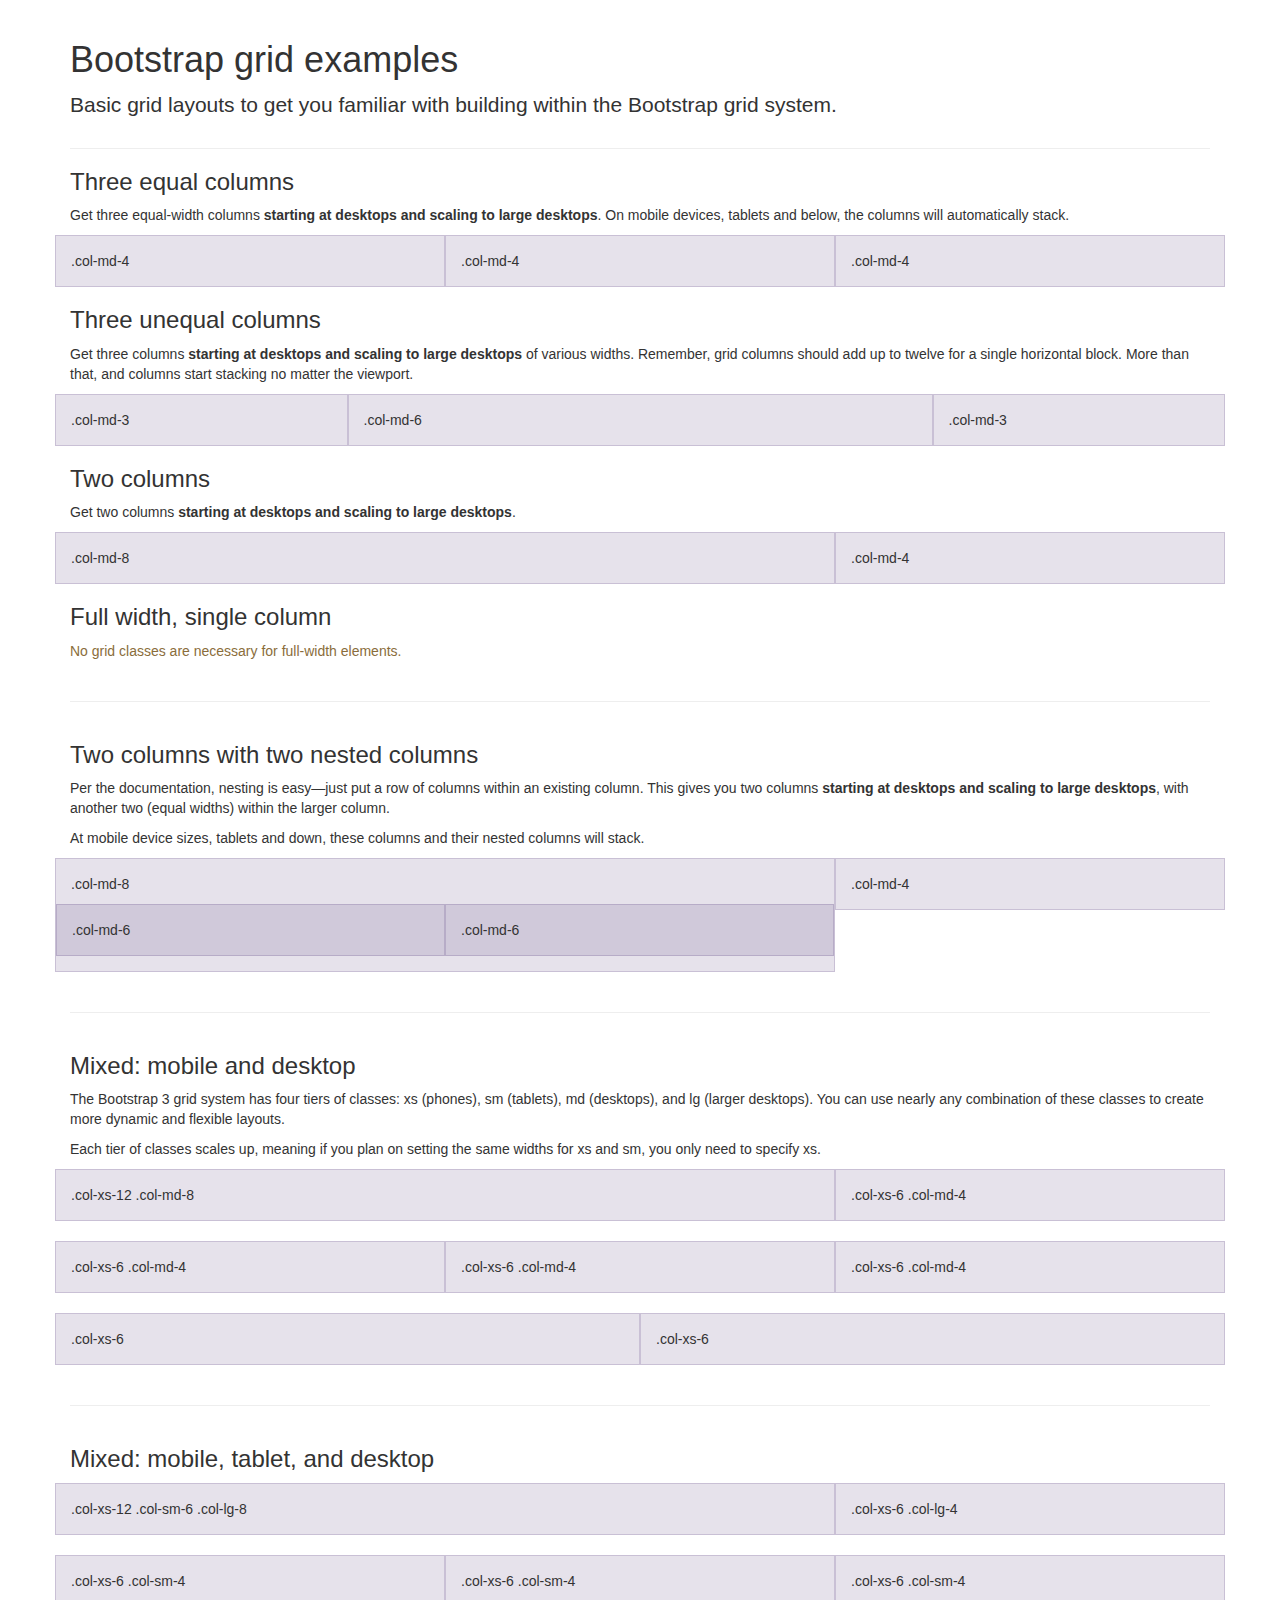
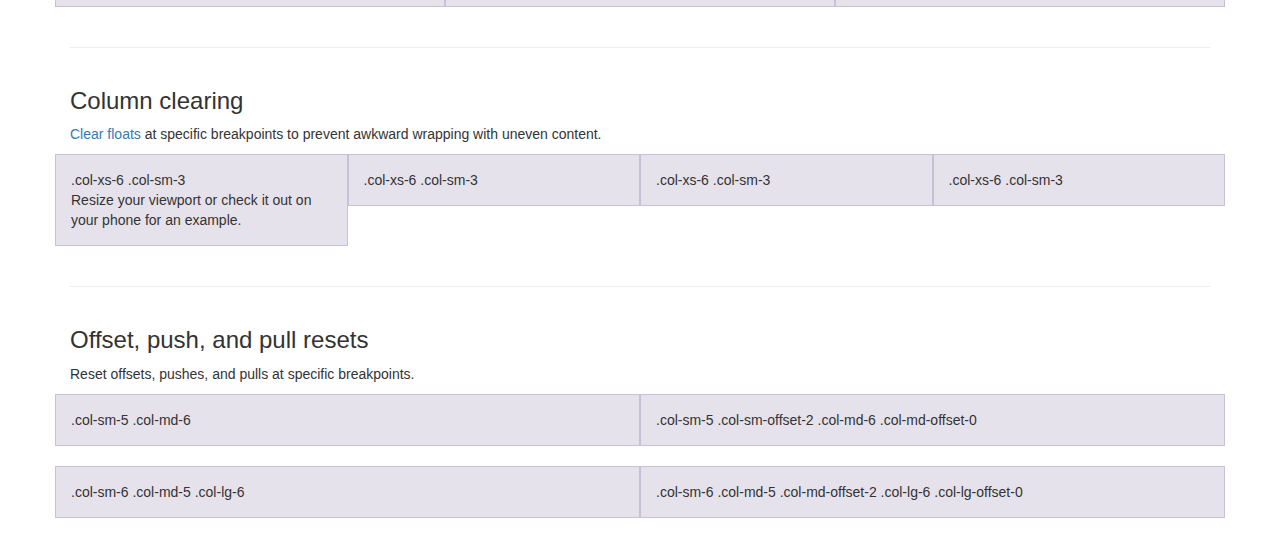
<file: src/main/resources/public/bootstrap-3.3.7/docs/examples/grid/index.html>
<!DOCTYPE html>
<html lang="en">
  <head>
    <meta charset="utf-8">
    <meta http-equiv="X-UA-Compatible" content="IE=edge">
    <meta name="viewport" content="width=device-width, initial-scale=1">
    <!-- The above 3 meta tags *must* come first in the head; any other head content must come *after* these tags -->
    <meta name="description" content="">
    <meta name="author" content="">
    <link rel="icon" href="../../favicon.ico">

    <title>Grid Template for Bootstrap</title>

    <!-- Bootstrap core CSS -->
    <link href="../../dist/css/bootstrap.min.css" rel="stylesheet">

    <!-- IE10 viewport hack for Surface/desktop Windows 8 bug -->
    <link href="../../assets/css/ie10-viewport-bug-workaround.css" rel="stylesheet">

    <!-- Custom styles for this template -->
    <link href="grid.css" rel="stylesheet">

    <!-- Just for debugging purposes. Don't actually copy these 2 lines! -->
    <!--[if lt IE 9]><script src="../../assets/js/ie8-responsive-file-warning.js"></script><![endif]-->
    <script src="../../assets/js/ie-emulation-modes-warning.js"></script>

    <!-- HTML5 shim and Respond.js for IE8 support of HTML5 elements and media queries -->
    <!--[if lt IE 9]>
      <script src="https://oss.maxcdn.com/html5shiv/3.7.3/html5shiv.min.js"></script>
      <script src="https://oss.maxcdn.com/respond/1.4.2/respond.min.js"></script>
    <![endif]-->
  </head>

  <body>
    <div class="container">

      <div class="page-header">
        <h1>Bootstrap grid examples</h1>
        <p class="lead">Basic grid layouts to get you familiar with building within the Bootstrap grid system.</p>
      </div>

      <h3>Three equal columns</h3>
      <p>Get three equal-width columns <strong>starting at desktops and scaling to large desktops</strong>. On mobile devices, tablets and below, the columns will automatically stack.</p>
      <div class="row">
        <div class="col-md-4">.col-md-4</div>
        <div class="col-md-4">.col-md-4</div>
        <div class="col-md-4">.col-md-4</div>
      </div>

      <h3>Three unequal columns</h3>
      <p>Get three columns <strong>starting at desktops and scaling to large desktops</strong> of various widths. Remember, grid columns should add up to twelve for a single horizontal block. More than that, and columns start stacking no matter the viewport.</p>
      <div class="row">
        <div class="col-md-3">.col-md-3</div>
        <div class="col-md-6">.col-md-6</div>
        <div class="col-md-3">.col-md-3</div>
      </div>

      <h3>Two columns</h3>
      <p>Get two columns <strong>starting at desktops and scaling to large desktops</strong>.</p>
      <div class="row">
        <div class="col-md-8">.col-md-8</div>
        <div class="col-md-4">.col-md-4</div>
      </div>

      <h3>Full width, single column</h3>
      <p class="text-warning">No grid classes are necessary for full-width elements.</p>

      <hr>

      <h3>Two columns with two nested columns</h3>
      <p>Per the documentation, nesting is easy—just put a row of columns within an existing column. This gives you two columns <strong>starting at desktops and scaling to large desktops</strong>, with another two (equal widths) within the larger column.</p>
      <p>At mobile device sizes, tablets and down, these columns and their nested columns will stack.</p>
      <div class="row">
        <div class="col-md-8">
          .col-md-8
          <div class="row">
            <div class="col-md-6">.col-md-6</div>
            <div class="col-md-6">.col-md-6</div>
          </div>
        </div>
        <div class="col-md-4">.col-md-4</div>
      </div>

      <hr>

      <h3>Mixed: mobile and desktop</h3>
      <p>The Bootstrap 3 grid system has four tiers of classes: xs (phones), sm (tablets), md (desktops), and lg (larger desktops). You can use nearly any combination of these classes to create more dynamic and flexible layouts.</p>
      <p>Each tier of classes scales up, meaning if you plan on setting the same widths for xs and sm, you only need to specify xs.</p>
      <div class="row">
        <div class="col-xs-12 col-md-8">.col-xs-12 .col-md-8</div>
        <div class="col-xs-6 col-md-4">.col-xs-6 .col-md-4</div>
      </div>
      <div class="row">
        <div class="col-xs-6 col-md-4">.col-xs-6 .col-md-4</div>
        <div class="col-xs-6 col-md-4">.col-xs-6 .col-md-4</div>
        <div class="col-xs-6 col-md-4">.col-xs-6 .col-md-4</div>
      </div>
      <div class="row">
        <div class="col-xs-6">.col-xs-6</div>
        <div class="col-xs-6">.col-xs-6</div>
      </div>

      <hr>

      <h3>Mixed: mobile, tablet, and desktop</h3>
      <p></p>
      <div class="row">
        <div class="col-xs-12 col-sm-6 col-lg-8">.col-xs-12 .col-sm-6 .col-lg-8</div>
        <div class="col-xs-6 col-lg-4">.col-xs-6 .col-lg-4</div>
      </div>
      <div class="row">
        <div class="col-xs-6 col-sm-4">.col-xs-6 .col-sm-4</div>
        <div class="col-xs-6 col-sm-4">.col-xs-6 .col-sm-4</div>
        <div class="col-xs-6 col-sm-4">.col-xs-6 .col-sm-4</div>
      </div>

      <hr>

      <h3>Column clearing</h3>
      <p><a href="http://getbootstrap.com/css/#grid-responsive-resets">Clear floats</a> at specific breakpoints to prevent awkward wrapping with uneven content.</p>
      <div class="row">
        <div class="col-xs-6 col-sm-3">
          .col-xs-6 .col-sm-3
          <br>
          Resize your viewport or check it out on your phone for an example.
        </div>
        <div class="col-xs-6 col-sm-3">.col-xs-6 .col-sm-3</div>

        <!-- Add the extra clearfix for only the required viewport -->
        <div class="clearfix visible-xs"></div>

        <div class="col-xs-6 col-sm-3">.col-xs-6 .col-sm-3</div>
        <div class="col-xs-6 col-sm-3">.col-xs-6 .col-sm-3</div>
      </div>

      <hr>

      <h3>Offset, push, and pull resets</h3>
      <p>Reset offsets, pushes, and pulls at specific breakpoints.</p>
      <div class="row">
        <div class="col-sm-5 col-md-6">.col-sm-5 .col-md-6</div>
        <div class="col-sm-5 col-sm-offset-2 col-md-6 col-md-offset-0">.col-sm-5 .col-sm-offset-2 .col-md-6 .col-md-offset-0</div>
      </div>
      <div class="row">
        <div class="col-sm-6 col-md-5 col-lg-6">.col-sm-6 .col-md-5 .col-lg-6</div>
        <div class="col-sm-6 col-md-5 col-md-offset-2 col-lg-6 col-lg-offset-0">.col-sm-6 .col-md-5 .col-md-offset-2 .col-lg-6 .col-lg-offset-0</div>
      </div>


    </div> <!-- /container -->


    <!-- IE10 viewport hack for Surface/desktop Windows 8 bug -->
    <script src="../../assets/js/ie10-viewport-bug-workaround.js"></script>
  </body>
</html>
</file>
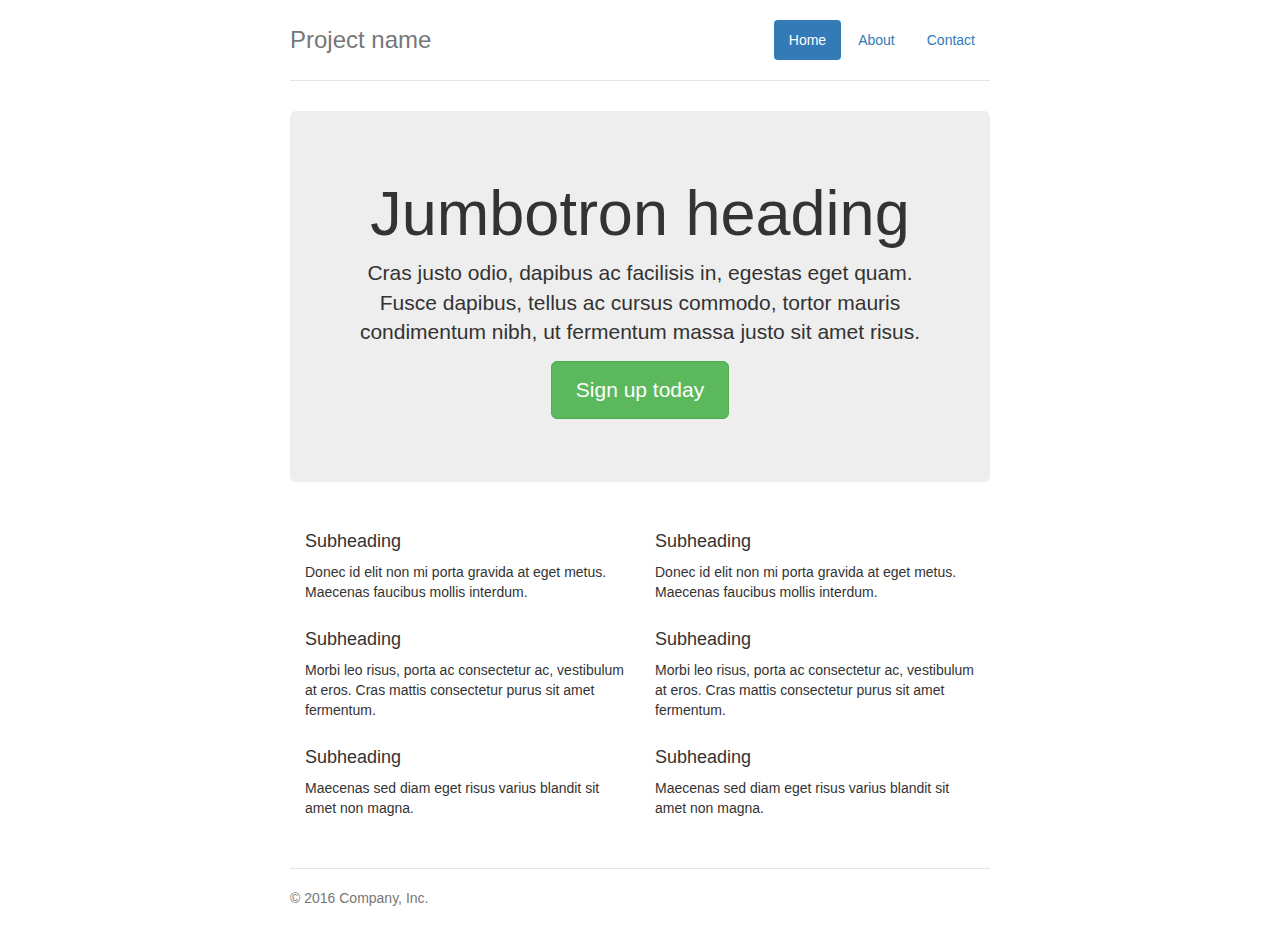
<file: src/main/resources/public/bootstrap-3.3.7/docs/examples/jumbotron-narrow/index.html>
<!DOCTYPE html>
<html lang="en">
  <head>
    <meta charset="utf-8">
    <meta http-equiv="X-UA-Compatible" content="IE=edge">
    <meta name="viewport" content="width=device-width, initial-scale=1">
    <!-- The above 3 meta tags *must* come first in the head; any other head content must come *after* these tags -->
    <meta name="description" content="">
    <meta name="author" content="">
    <link rel="icon" href="../../favicon.ico">

    <title>Narrow Jumbotron Template for Bootstrap</title>

    <!-- Bootstrap core CSS -->
    <link href="../../dist/css/bootstrap.min.css" rel="stylesheet">

    <!-- IE10 viewport hack for Surface/desktop Windows 8 bug -->
    <link href="../../assets/css/ie10-viewport-bug-workaround.css" rel="stylesheet">

    <!-- Custom styles for this template -->
    <link href="jumbotron-narrow.css" rel="stylesheet">

    <!-- Just for debugging purposes. Don't actually copy these 2 lines! -->
    <!--[if lt IE 9]><script src="../../assets/js/ie8-responsive-file-warning.js"></script><![endif]-->
    <script src="../../assets/js/ie-emulation-modes-warning.js"></script>

    <!-- HTML5 shim and Respond.js for IE8 support of HTML5 elements and media queries -->
    <!--[if lt IE 9]>
      <script src="https://oss.maxcdn.com/html5shiv/3.7.3/html5shiv.min.js"></script>
      <script src="https://oss.maxcdn.com/respond/1.4.2/respond.min.js"></script>
    <![endif]-->
  </head>

  <body>

    <div class="container">
      <div class="header clearfix">
        <nav>
          <ul class="nav nav-pills pull-right">
            <li role="presentation" class="active"><a href="#">Home</a></li>
            <li role="presentation"><a href="#">About</a></li>
            <li role="presentation"><a href="#">Contact</a></li>
          </ul>
        </nav>
        <h3 class="text-muted">Project name</h3>
      </div>

      <div class="jumbotron">
        <h1>Jumbotron heading</h1>
        <p class="lead">Cras justo odio, dapibus ac facilisis in, egestas eget quam. Fusce dapibus, tellus ac cursus commodo, tortor mauris condimentum nibh, ut fermentum massa justo sit amet risus.</p>
        <p><a class="btn btn-lg btn-success" href="#" role="button">Sign up today</a></p>
      </div>

      <div class="row marketing">
        <div class="col-lg-6">
          <h4>Subheading</h4>
          <p>Donec id elit non mi porta gravida at eget metus. Maecenas faucibus mollis interdum.</p>

          <h4>Subheading</h4>
          <p>Morbi leo risus, porta ac consectetur ac, vestibulum at eros. Cras mattis consectetur purus sit amet fermentum.</p>

          <h4>Subheading</h4>
          <p>Maecenas sed diam eget risus varius blandit sit amet non magna.</p>
        </div>

        <div class="col-lg-6">
          <h4>Subheading</h4>
          <p>Donec id elit non mi porta gravida at eget metus. Maecenas faucibus mollis interdum.</p>

          <h4>Subheading</h4>
          <p>Morbi leo risus, porta ac consectetur ac, vestibulum at eros. Cras mattis consectetur purus sit amet fermentum.</p>

          <h4>Subheading</h4>
          <p>Maecenas sed diam eget risus varius blandit sit amet non magna.</p>
        </div>
      </div>

      <footer class="footer">
        <p>&copy; 2016 Company, Inc.</p>
      </footer>

    </div> <!-- /container -->


    <!-- IE10 viewport hack for Surface/desktop Windows 8 bug -->
    <script src="../../assets/js/ie10-viewport-bug-workaround.js"></script>
  </body>
</html>
</file>
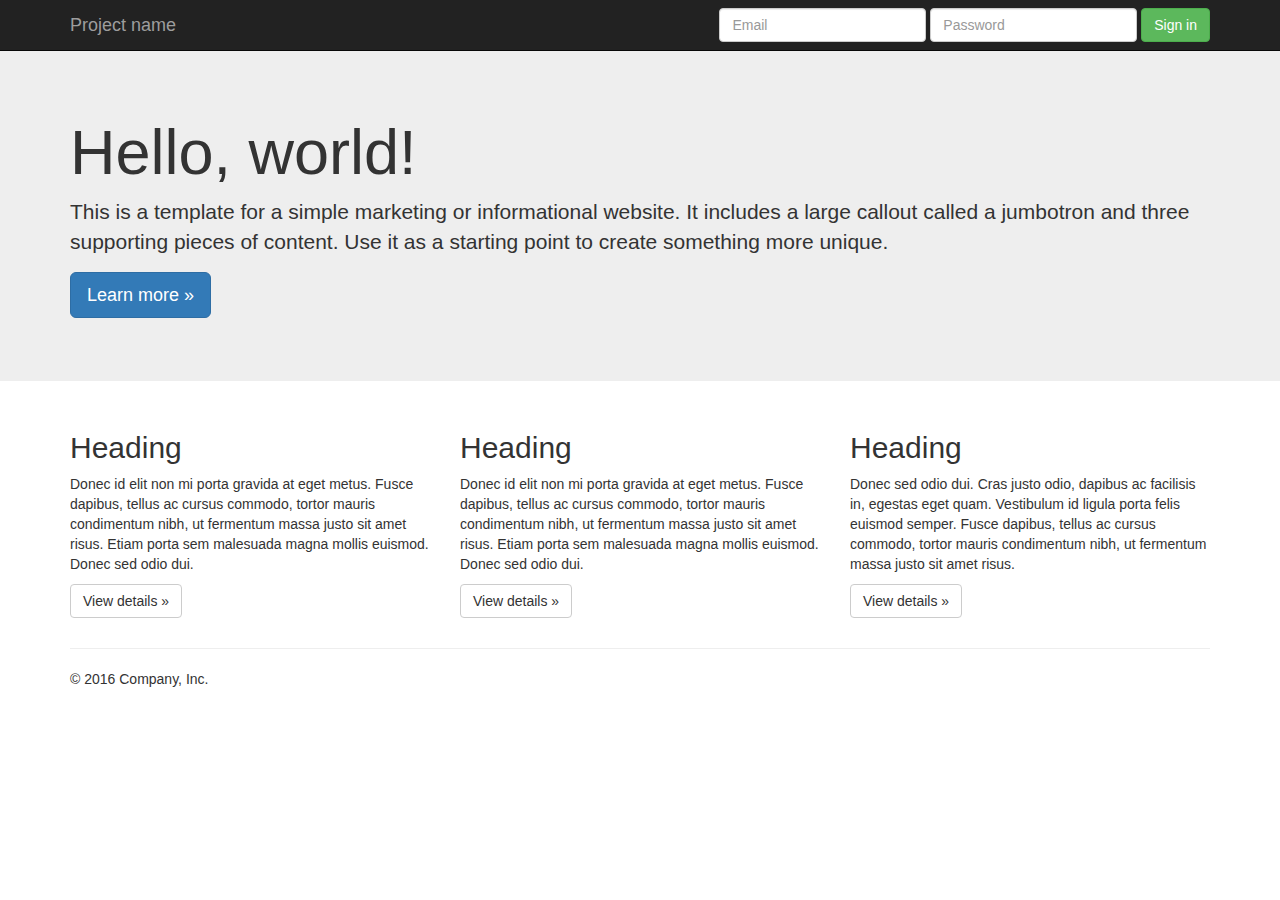
<file: src/main/resources/public/bootstrap-3.3.7/docs/examples/jumbotron/index.html>
<!DOCTYPE html>
<html lang="en">
  <head>
    <meta charset="utf-8">
    <meta http-equiv="X-UA-Compatible" content="IE=edge">
    <meta name="viewport" content="width=device-width, initial-scale=1">
    <!-- The above 3 meta tags *must* come first in the head; any other head content must come *after* these tags -->
    <meta name="description" content="">
    <meta name="author" content="">
    <link rel="icon" href="../../favicon.ico">

    <title>Jumbotron Template for Bootstrap</title>

    <!-- Bootstrap core CSS -->
    <link href="../../dist/css/bootstrap.min.css" rel="stylesheet">

    <!-- IE10 viewport hack for Surface/desktop Windows 8 bug -->
    <link href="../../assets/css/ie10-viewport-bug-workaround.css" rel="stylesheet">

    <!-- Custom styles for this template -->
    <link href="jumbotron.css" rel="stylesheet">

    <!-- Just for debugging purposes. Don't actually copy these 2 lines! -->
    <!--[if lt IE 9]><script src="../../assets/js/ie8-responsive-file-warning.js"></script><![endif]-->
    <script src="../../assets/js/ie-emulation-modes-warning.js"></script>

    <!-- HTML5 shim and Respond.js for IE8 support of HTML5 elements and media queries -->
    <!--[if lt IE 9]>
      <script src="https://oss.maxcdn.com/html5shiv/3.7.3/html5shiv.min.js"></script>
      <script src="https://oss.maxcdn.com/respond/1.4.2/respond.min.js"></script>
    <![endif]-->
  </head>

  <body>

    <nav class="navbar navbar-inverse navbar-fixed-top">
      <div class="container">
        <div class="navbar-header">
          <button type="button" class="navbar-toggle collapsed" data-toggle="collapse" data-target="#navbar" aria-expanded="false" aria-controls="navbar">
            <span class="sr-only">Toggle navigation</span>
            <span class="icon-bar"></span>
            <span class="icon-bar"></span>
            <span class="icon-bar"></span>
          </button>
          <a class="navbar-brand" href="#">Project name</a>
        </div>
        <div id="navbar" class="navbar-collapse collapse">
          <form class="navbar-form navbar-right">
            <div class="form-group">
              <input type="text" placeholder="Email" class="form-control">
            </div>
            <div class="form-group">
              <input type="password" placeholder="Password" class="form-control">
            </div>
            <button type="submit" class="btn btn-success">Sign in</button>
          </form>
        </div><!--/.navbar-collapse -->
      </div>
    </nav>

    <!-- Main jumbotron for a primary marketing message or call to action -->
    <div class="jumbotron">
      <div class="container">
        <h1>Hello, world!</h1>
        <p>This is a template for a simple marketing or informational website. It includes a large callout called a jumbotron and three supporting pieces of content. Use it as a starting point to create something more unique.</p>
        <p><a class="btn btn-primary btn-lg" href="#" role="button">Learn more &raquo;</a></p>
      </div>
    </div>

    <div class="container">
      <!-- Example row of columns -->
      <div class="row">
        <div class="col-md-4">
          <h2>Heading</h2>
          <p>Donec id elit non mi porta gravida at eget metus. Fusce dapibus, tellus ac cursus commodo, tortor mauris condimentum nibh, ut fermentum massa justo sit amet risus. Etiam porta sem malesuada magna mollis euismod. Donec sed odio dui. </p>
          <p><a class="btn btn-default" href="#" role="button">View details &raquo;</a></p>
        </div>
        <div class="col-md-4">
          <h2>Heading</h2>
          <p>Donec id elit non mi porta gravida at eget metus. Fusce dapibus, tellus ac cursus commodo, tortor mauris condimentum nibh, ut fermentum massa justo sit amet risus. Etiam porta sem malesuada magna mollis euismod. Donec sed odio dui. </p>
          <p><a class="btn btn-default" href="#" role="button">View details &raquo;</a></p>
       </div>
        <div class="col-md-4">
          <h2>Heading</h2>
          <p>Donec sed odio dui. Cras justo odio, dapibus ac facilisis in, egestas eget quam. Vestibulum id ligula porta felis euismod semper. Fusce dapibus, tellus ac cursus commodo, tortor mauris condimentum nibh, ut fermentum massa justo sit amet risus.</p>
          <p><a class="btn btn-default" href="#" role="button">View details &raquo;</a></p>
        </div>
      </div>

      <hr>

      <footer>
        <p>&copy; 2016 Company, Inc.</p>
      </footer>
    </div> <!-- /container -->


    <!-- Bootstrap core JavaScript
    ================================================== -->
    <!-- Placed at the end of the document so the pages load faster -->
    <script src="https://ajax.googleapis.com/ajax/libs/jquery/1.12.4/jquery.min.js"></script>
    <script>window.jQuery || document.write('<script src="../../assets/js/vendor/jquery.min.js"><\/script>')</script>
    <script src="../../dist/js/bootstrap.min.js"></script>
    <!-- IE10 viewport hack for Surface/desktop Windows 8 bug -->
    <script src="../../assets/js/ie10-viewport-bug-workaround.js"></script>
  </body>
</html>
</file>
<file: src/main/resources/public/bootstrap-3.3.7/docs/examples/blog/blog.css>
/*
 * Globals
 */

body {
  font-family: Georgia, "Times New Roman", Times, serif;
  color: #555;
}

h1, .h1,
h2, .h2,
h3, .h3,
h4, .h4,
h5, .h5,
h6, .h6 {
  margin-top: 0;
  font-family: "Helvetica Neue", Helvetica, Arial, sans-serif;
  font-weight: normal;
  color: #333;
}


/*
 * Override Bootstrap's default container.
 */

@media (min-width: 1200px) {
  .container {
    width: 970px;
  }
}


/*
 * Masthead for nav
 */

.blog-masthead {
  background-color: #428bca;
  -webkit-box-shadow: inset 0 -2px 5px rgba(0,0,0,.1);
          box-shadow: inset 0 -2px 5px rgba(0,0,0,.1);
}

/* Nav links */
.blog-nav-item {
  position: relative;
  display: inline-block;
  padding: 10px;
  font-weight: 500;
  color: #cdddeb;
}
.blog-nav-item:hover,
.blog-nav-item:focus {
  color: #fff;
  text-decoration: none;
}

/* Active state gets a caret at the bottom */
.blog-nav .active {
  color: #fff;
}
.blog-nav .active:after {
  position: absolute;
  bottom: 0;
  left: 50%;
  width: 0;
  height: 0;
  margin-left: -5px;
  vertical-align: middle;
  content: " ";
  border-right: 5px solid transparent;
  border-bottom: 5px solid;
  border-left: 5px solid transparent;
}


/*
 * Blog name and description
 */

.blog-header {
  padding-top: 20px;
  padding-bottom: 20px;
}
.blog-title {
  margin-top: 30px;
  margin-bottom: 0;
  font-size: 60px;
  font-weight: normal;
}
.blog-description {
  font-size: 20px;
  color: #999;
}


/*
 * Main column and sidebar layout
 */

.blog-main {
  font-size: 18px;
  line-height: 1.5;
}

/* Sidebar modules for boxing content */
.sidebar-module {
  padding: 15px;
  margin: 0 -15px 15px;
}
.sidebar-module-inset {
  padding: 15px;
  background-color: #f5f5f5;
  border-radius: 4px;
}
.sidebar-module-inset p:last-child,
.sidebar-module-inset ul:last-child,
.sidebar-module-inset ol:last-child {
  margin-bottom: 0;
}


/* Pagination */
.pager {
  margin-bottom: 60px;
  text-align: left;
}
.pager > li > a {
  width: 140px;
  padding: 10px 20px;
  text-align: center;
  border-radius: 30px;
}


/*
 * Blog posts
 */

.blog-post {
  margin-bottom: 60px;
}
.blog-post-title {
  margin-bottom: 5px;
  font-size: 40px;
}
.blog-post-meta {
  margin-bottom: 20px;
  color: #999;
}


/*
 * Footer
 */

.blog-footer {
  padding: 40px 0;
  color: #999;
  text-align: center;
  background-color: #f9f9f9;
  border-top: 1px solid #e5e5e5;
}
.blog-footer p:last-child {
  margin-bottom: 0;
}
</file>
<file: src/main/resources/public/bootstrap-3.3.7/docs/examples/carousel/carousel.css>
/* GLOBAL STYLES
-------------------------------------------------- */
/* Padding below the footer and lighter body text */

body {
  padding-bottom: 40px;
  color: #5a5a5a;
}


/* CUSTOMIZE THE NAVBAR
-------------------------------------------------- */

/* Special class on .container surrounding .navbar, used for positioning it into place. */
.navbar-wrapper {
  position: absolute;
  top: 0;
  right: 0;
  left: 0;
  z-index: 20;
}

/* Flip around the padding for proper display in narrow viewports */
.navbar-wrapper > .container {
  padding-right: 0;
  padding-left: 0;
}
.navbar-wrapper .navbar {
  padding-right: 15px;
  padding-left: 15px;
}
.navbar-wrapper .navbar .container {
  width: auto;
}


/* CUSTOMIZE THE CAROUSEL
-------------------------------------------------- */

/* Carousel base class */
.carousel {
  height: 500px;
  margin-bottom: 60px;
}
/* Since positioning the image, we need to help out the caption */
.carousel-caption {
  z-index: 10;
}

/* Declare heights because of positioning of img element */
.carousel .item {
  height: 500px;
  background-color: #777;
}
.carousel-inner > .item > img {
  position: absolute;
  top: 0;
  left: 0;
  min-width: 100%;
  height: 500px;
}


/* MARKETING CONTENT
-------------------------------------------------- */

/* Center align the text within the three columns below the carousel */
.marketing .col-lg-4 {
  margin-bottom: 20px;
  text-align: center;
}
.marketing h2 {
  font-weight: normal;
}
.marketing .col-lg-4 p {
  margin-right: 10px;
  margin-left: 10px;
}


/* Featurettes
------------------------- */

.featurette-divider {
  margin: 80px 0; /* Space out the Bootstrap <hr> more */
}

/* Thin out the marketing headings */
.featurette-heading {
  font-weight: 300;
  line-height: 1;
  letter-spacing: -1px;
}


/* RESPONSIVE CSS
-------------------------------------------------- */

@media (min-width: 768px) {
  /* Navbar positioning foo */
  .navbar-wrapper {
    margin-top: 20px;
  }
  .navbar-wrapper .container {
    padding-right: 15px;
    padding-left: 15px;
  }
  .navbar-wrapper .navbar {
    padding-right: 0;
    padding-left: 0;
  }

  /* The navbar becomes detached from the top, so we round the corners */
  .navbar-wrapper .navbar {
    border-radius: 4px;
  }

  /* Bump up size of carousel content */
  .carousel-caption p {
    margin-bottom: 20px;
    font-size: 21px;
    line-height: 1.4;
  }

  .featurette-heading {
    font-size: 50px;
  }
}

@media (min-width: 992px) {
  .featurette-heading {
    margin-top: 120px;
  }
}
</file>
<file: src/main/resources/public/bootstrap-3.3.7/docs/examples/cover/cover.css>
/*
 * Globals
 */

/* Links */
a,
a:focus,
a:hover {
  color: #fff;
}

/* Custom default button */
.btn-default,
.btn-default:hover,
.btn-default:focus {
  color: #333;
  text-shadow: none; /* Prevent inheritance from `body` */
  background-color: #fff;
  border: 1px solid #fff;
}


/*
 * Base structure
 */

html,
body {
  height: 100%;
  background-color: #333;
}
body {
  color: #fff;
  text-align: center;
  text-shadow: 0 1px 3px rgba(0,0,0,.5);
}

/* Extra markup and styles for table-esque vertical and horizontal centering */
.site-wrapper {
  display: table;
  width: 100%;
  height: 100%; /* For at least Firefox */
  min-height: 100%;
  -webkit-box-shadow: inset 0 0 100px rgba(0,0,0,.5);
          box-shadow: inset 0 0 100px rgba(0,0,0,.5);
}
.site-wrapper-inner {
  display: table-cell;
  vertical-align: top;
}
.cover-container {
  margin-right: auto;
  margin-left: auto;
}

/* Padding for spacing */
.inner {
  padding: 30px;
}


/*
 * Header
 */
.masthead-brand {
  margin-top: 10px;
  margin-bottom: 10px;
}

.masthead-nav > li {
  display: inline-block;
}
.masthead-nav > li + li {
  margin-left: 20px;
}
.masthead-nav > li > a {
  padding-right: 0;
  padding-left: 0;
  font-size: 16px;
  font-weight: bold;
  color: #fff; /* IE8 proofing */
  color: rgba(255,255,255,.75);
  border-bottom: 2px solid transparent;
}
.masthead-nav > li > a:hover,
.masthead-nav > li > a:focus {
  background-color: transparent;
  border-bottom-color: #a9a9a9;
  border-bottom-color: rgba(255,255,255,.25);
}
.masthead-nav > .active > a,
.masthead-nav > .active > a:hover,
.masthead-nav > .active > a:focus {
  color: #fff;
  border-bottom-color: #fff;
}

@media (min-width: 768px) {
  .masthead-brand {
    float: left;
  }
  .masthead-nav {
    float: right;
  }
}


/*
 * Cover
 */

.cover {
  padding: 0 20px;
}
.cover .btn-lg {
  padding: 10px 20px;
  font-weight: bold;
}


/*
 * Footer
 */

.mastfoot {
  color: #999; /* IE8 proofing */
  color: rgba(255,255,255,.5);
}


/*
 * Affix and center
 */

@media (min-width: 768px) {
  /* Pull out the header and footer */
  .masthead {
    position: fixed;
    top: 0;
  }
  .mastfoot {
    position: fixed;
    bottom: 0;
  }
  /* Start the vertical centering */
  .site-wrapper-inner {
    vertical-align: middle;
  }
  /* Handle the widths */
  .masthead,
  .mastfoot,
  .cover-container {
    width: 100%; /* Must be percentage or pixels for horizontal alignment */
  }
}

@media (min-width: 992px) {
  .masthead,
  .mastfoot,
  .cover-container {
    width: 700px;
  }
}
</file>
<file: src/main/resources/public/bootstrap-3.3.7/docs/examples/dashboard/dashboard.css>
/*
 * Base structure
 */

/* Move down content because we have a fixed navbar that is 50px tall */
body {
  padding-top: 50px;
}


/*
 * Global add-ons
 */

.sub-header {
  padding-bottom: 10px;
  border-bottom: 1px solid #eee;
}

/*
 * Top navigation
 * Hide default border to remove 1px line.
 */
.navbar-fixed-top {
  border: 0;
}

/*
 * Sidebar
 */

/* Hide for mobile, show later */
.sidebar {
  display: none;
}
@media (min-width: 768px) {
  .sidebar {
    position: fixed;
    top: 51px;
    bottom: 0;
    left: 0;
    z-index: 1000;
    display: block;
    padding: 20px;
    overflow-x: hidden;
    overflow-y: auto; /* Scrollable contents if viewport is shorter than content. */
    background-color: #f5f5f5;
    border-right: 1px solid #eee;
  }
}

/* Sidebar navigation */
.nav-sidebar {
  margin-right: -21px; /* 20px padding + 1px border */
  margin-bottom: 20px;
  margin-left: -20px;
}
.nav-sidebar > li > a {
  padding-right: 20px;
  padding-left: 20px;
}
.nav-sidebar > .active > a,
.nav-sidebar > .active > a:hover,
.nav-sidebar > .active > a:focus {
  color: #fff;
  background-color: #428bca;
}


/*
 * Main content
 */

.main {
  padding: 20px;
}
@media (min-width: 768px) {
  .main {
    padding-right: 40px;
    padding-left: 40px;
  }
}
.main .page-header {
  margin-top: 0;
}


/*
 * Placeholder dashboard ideas
 */

.placeholders {
  margin-bottom: 30px;
  text-align: center;
}
.placeholders h4 {
  margin-bottom: 0;
}
.placeholder {
  margin-bottom: 20px;
}
.placeholder img {
  display: inline-block;
  border-radius: 50%;
}
</file>
<file: src/main/resources/public/bootstrap-3.3.7/docs/examples/grid/grid.css>
h4 {
  margin-top: 25px;
}
.row {
  margin-bottom: 20px;
}
.row .row {
  margin-top: 10px;
  margin-bottom: 0;
}
[class*="col-"] {
  padding-top: 15px;
  padding-bottom: 15px;
  background-color: #eee;
  background-color: rgba(86,61,124,.15);
  border: 1px solid #ddd;
  border: 1px solid rgba(86,61,124,.2);
}

hr {
  margin-top: 40px;
  margin-bottom: 40px;
}
</file>
<file: src/main/resources/public/bootstrap-3.3.7/docs/examples/jumbotron-narrow/jumbotron-narrow.css>
/* Space out content a bit */
body {
  padding-top: 20px;
  padding-bottom: 20px;
}

/* Everything but the jumbotron gets side spacing for mobile first views */
.header,
.marketing,
.footer {
  padding-right: 15px;
  padding-left: 15px;
}

/* Custom page header */
.header {
  padding-bottom: 20px;
  border-bottom: 1px solid #e5e5e5;
}
/* Make the masthead heading the same height as the navigation */
.header h3 {
  margin-top: 0;
  margin-bottom: 0;
  line-height: 40px;
}

/* Custom page footer */
.footer {
  padding-top: 19px;
  color: #777;
  border-top: 1px solid #e5e5e5;
}

/* Customize container */
@media (min-width: 768px) {
  .container {
    max-width: 730px;
  }
}
.container-narrow > hr {
  margin: 30px 0;
}

/* Main marketing message and sign up button */
.jumbotron {
  text-align: center;
  border-bottom: 1px solid #e5e5e5;
}
.jumbotron .btn {
  padding: 14px 24px;
  font-size: 21px;
}

/* Supporting marketing content */
.marketing {
  margin: 40px 0;
}
.marketing p + h4 {
  margin-top: 28px;
}

/* Responsive: Portrait tablets and up */
@media screen and (min-width: 768px) {
  /* Remove the padding we set earlier */
  .header,
  .marketing,
  .footer {
    padding-right: 0;
    padding-left: 0;
  }
  /* Space out the masthead */
  .header {
    margin-bottom: 30px;
  }
  /* Remove the bottom border on the jumbotron for visual effect */
  .jumbotron {
    border-bottom: 0;
  }
}
</file>
<file: src/main/resources/public/bootstrap-3.3.7/docs/examples/jumbotron/jumbotron.css>
/* Move down content because we have a fixed navbar that is 50px tall */
body {
  padding-top: 50px;
  padding-bottom: 20px;
}
</file>
<file: src/main/resources/public/bootstrap-3.3.7/js/tests/vendor/qunit.css>
/*!
 * QUnit 1.22.0
 * https://qunitjs.com/
 *
 * Copyright jQuery Foundation and other contributors
 * Released under the MIT license
 * https://jquery.org/license
 *
 * Date: 2016-02-23T15:57Z
 */

/** Font Family and Sizes */

#qunit-tests, #qunit-header, #qunit-banner, #qunit-testrunner-toolbar, #qunit-filteredTest, #qunit-userAgent, #qunit-testresult {
	font-family: "Helvetica Neue Light", "HelveticaNeue-Light", "Helvetica Neue", Calibri, Helvetica, Arial, sans-serif;
}

#qunit-testrunner-toolbar, #qunit-filteredTest, #qunit-userAgent, #qunit-testresult, #qunit-tests li { font-size: small; }
#qunit-tests { font-size: smaller; }


/** Resets */

#qunit-tests, #qunit-header, #qunit-banner, #qunit-filteredTest, #qunit-userAgent, #qunit-testresult, #qunit-modulefilter {
	margin: 0;
	padding: 0;
}


/** Header */

#qunit-header {
	padding: 0.5em 0 0.5em 1em;

	color: #8699A4;
	background-color: #0D3349;

	font-size: 1.5em;
	line-height: 1em;
	font-weight: 400;

	border-radius: 5px 5px 0 0;
}

#qunit-header a {
	text-decoration: none;
	color: #C2CCD1;
}

#qunit-header a:hover,
#qunit-header a:focus {
	color: #FFF;
}

#qunit-testrunner-toolbar label {
	display: inline-block;
	padding: 0 0.5em 0 0.1em;
}

#qunit-banner {
	height: 5px;
}

#qunit-testrunner-toolbar {
	padding: 0.5em 1em 0.5em 1em;
	color: #5E740B;
	background-color: #EEE;
	overflow: hidden;
}

#qunit-filteredTest {
	padding: 0.5em 1em 0.5em 1em;
	background-color: #F4FF77;
	color: #366097;
}

#qunit-userAgent {
	padding: 0.5em 1em 0.5em 1em;
	background-color: #2B81AF;
	color: #FFF;
	text-shadow: rgba(0, 0, 0, 0.5) 2px 2px 1px;
}

#qunit-modulefilter-container {
	float: right;
	padding: 0.2em;
}

.qunit-url-config {
	display: inline-block;
	padding: 0.1em;
}

.qunit-filter {
	display: block;
	float: right;
	margin-left: 1em;
}

/** Tests: Pass/Fail */

#qunit-tests {
	list-style-position: inside;
}

#qunit-tests li {
	padding: 0.4em 1em 0.4em 1em;
	border-bottom: 1px solid #FFF;
	list-style-position: inside;
}

#qunit-tests > li {
	display: none;
}

#qunit-tests li.running,
#qunit-tests li.pass,
#qunit-tests li.fail,
#qunit-tests li.skipped {
	display: list-item;
}

#qunit-tests.hidepass {
	position: relative;
}

#qunit-tests.hidepass li.running,
#qunit-tests.hidepass li.pass {
	visibility: hidden;
	position: absolute;
	width:   0;
	height:  0;
	padding: 0;
	border:  0;
	margin:  0;
}

#qunit-tests li strong {
	cursor: pointer;
}

#qunit-tests li.skipped strong {
	cursor: default;
}

#qunit-tests li a {
	padding: 0.5em;
	color: #C2CCD1;
	text-decoration: none;
}

#qunit-tests li p a {
	padding: 0.25em;
	color: #6B6464;
}
#qunit-tests li a:hover,
#qunit-tests li a:focus {
	color: #000;
}

#qunit-tests li .runtime {
	float: right;
	font-size: smaller;
}

.qunit-assert-list {
	margin-top: 0.5em;
	padding: 0.5em;

	background-color: #FFF;

	border-radius: 5px;
}

.qunit-source {
	margin: 0.6em 0 0.3em;
}

.qunit-collapsed {
	display: none;
}

#qunit-tests table {
	border-collapse: collapse;
	margin-top: 0.2em;
}

#qunit-tests th {
	text-align: right;
	vertical-align: top;
	padding: 0 0.5em 0 0;
}

#qunit-tests td {
	vertical-align: top;
}

#qunit-tests pre {
	margin: 0;
	white-space: pre-wrap;
	word-wrap: break-word;
}

#qunit-tests del {
	background-color: #E0F2BE;
	color: #374E0C;
	text-decoration: none;
}

#qunit-tests ins {
	background-color: #FFCACA;
	color: #500;
	text-decoration: none;
}

/*** Test Counts */

#qunit-tests b.counts                       { color: #000; }
#qunit-tests b.passed                       { color: #5E740B; }
#qunit-tests b.failed                       { color: #710909; }

#qunit-tests li li {
	padding: 5px;
	background-color: #FFF;
	border-bottom: none;
	list-style-position: inside;
}

/*** Passing Styles */

#qunit-tests li li.pass {
	color: #3C510C;
	background-color: #FFF;
	border-left: 10px solid #C6E746;
}

#qunit-tests .pass                          { color: #528CE0; background-color: #D2E0E6; }
#qunit-tests .pass .test-name               { color: #366097; }

#qunit-tests .pass .test-actual,
#qunit-tests .pass .test-expected           { color: #999; }

#qunit-banner.qunit-pass                    { background-color: #C6E746; }

/*** Failing Styles */

#qunit-tests li li.fail {
	color: #710909;
	background-color: #FFF;
	border-left: 10px solid #EE5757;
	white-space: pre;
}

#qunit-tests > li:last-child {
	border-radius: 0 0 5px 5px;
}

#qunit-tests .fail                          { color: #000; background-color: #EE5757; }
#qunit-tests .fail .test-name,
#qunit-tests .fail .module-name             { color: #000; }

#qunit-tests .fail .test-actual             { color: #EE5757; }
#qunit-tests .fail .test-expected           { color: #008000; }

#qunit-banner.qunit-fail                    { background-color: #EE5757; }

/*** Skipped tests */

#qunit-tests .skipped {
	background-color: #EBECE9;
}

#qunit-tests .qunit-skipped-label {
	background-color: #F4FF77;
	display: inline-block;
	font-style: normal;
	color: #366097;
	line-height: 1.8em;
	padding: 0 0.5em;
	margin: -0.4em 0.4em -0.4em 0;
}

/** Result */

#qunit-testresult {
	padding: 0.5em 1em 0.5em 1em;

	color: #2B81AF;
	background-color: #D2E0E6;

	border-bottom: 1px solid #FFF;
}
#qunit-testresult .module-name {
	font-weight: 700;
}

/** Fixture */

#qunit-fixture {
	position: absolute;
	top: -10000px;
	left: -10000px;
	width: 1000px;
	height: 1000px;
}
</file>
<file: src/main/resources/public/bootstrap-3.3.7/docs/assets/css/ie10-viewport-bug-workaround.css>
/*!
 * IE10 viewport hack for Surface/desktop Windows 8 bug
 * Copyright 2014-2015 Twitter, Inc.
 * Licensed under MIT (https://github.com/twbs/bootstrap/blob/master/LICENSE)
 */

/*
 * See the Getting Started docs for more information:
 * http://getbootstrap.com/getting-started/#support-ie10-width
 */
@-ms-viewport     { width: device-width; }
@-o-viewport      { width: device-width; }
@viewport         { width: device-width; }
</file>
